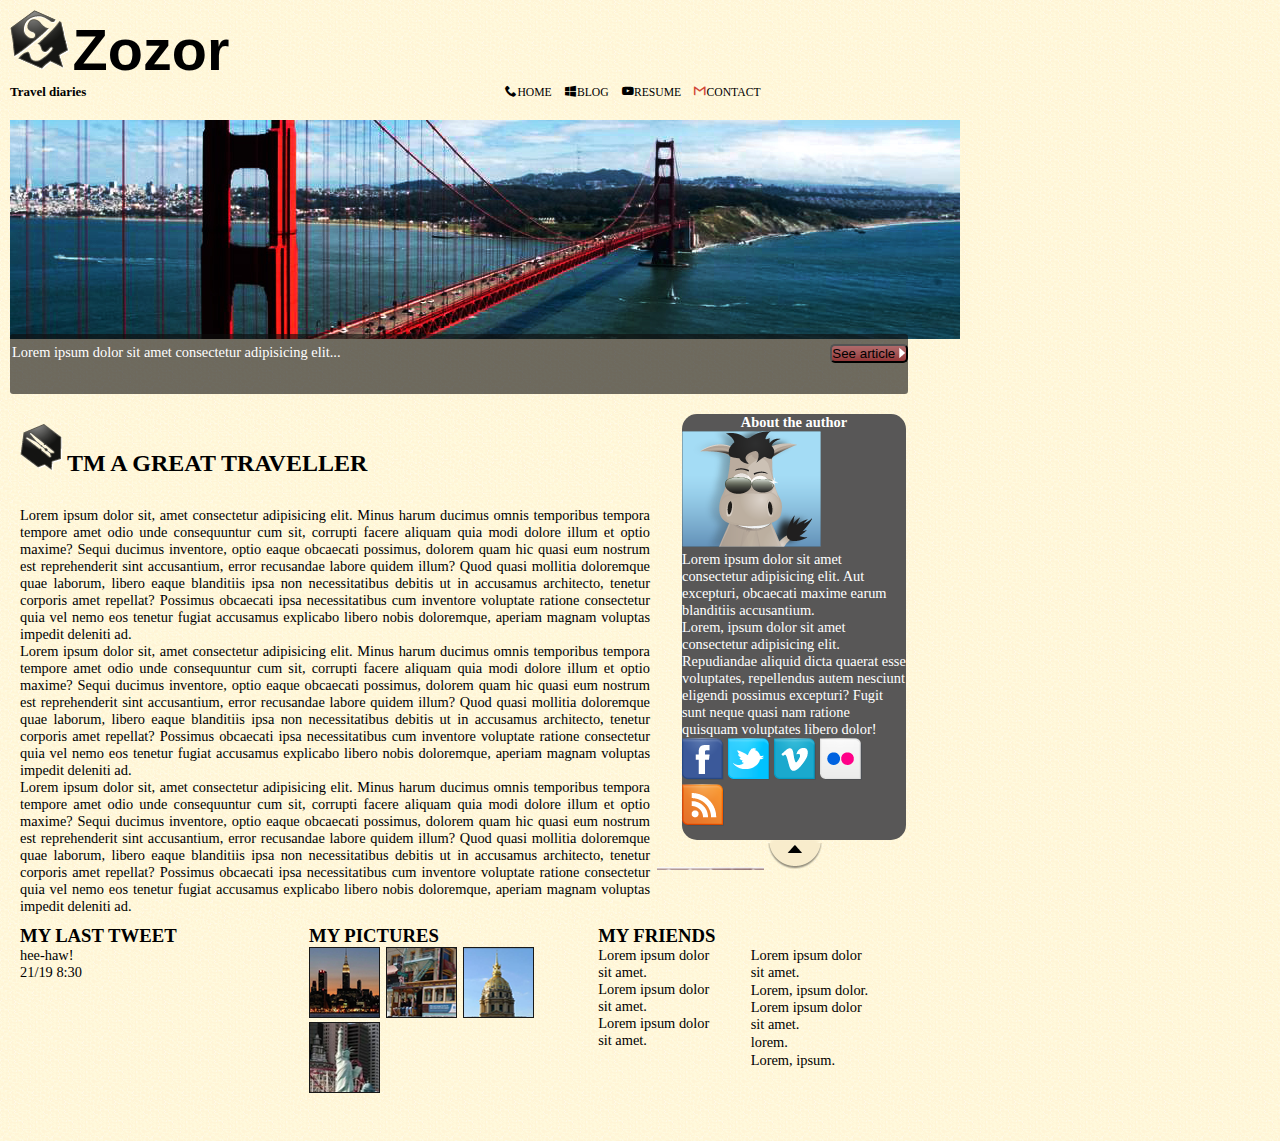
<file: PracticaZo/index.html>
<!DOCTYPE html>
<html lang="en">
<head>
    <meta charset="UTF-8">
    <meta name="viewport" content="width=device-width, initial-scale=1.0">
    <meta http-equiv="X-UA-Compatible" content="ie=edge">
    <title>Document</title>
    <link rel="stylesheet" href="zozor.css">
    <link rel="stylesheet" href="icomoon/style.css">

</head>
<body class="cuerpo">
    <header id="inicio">
        <div class="logo">
            <img src="images/zozor_logo.png" alt="">
        <h1>Zozor</h1>
        <p>Travel diaries</p>
        </div>
       <nav id="menu">
           <ul>
               <li><a class="icon-phone" href="HOME">HOME</a></li>
               <li><a class="icon-windows8" href="BLOG">BLOG</a></li>
               <li><a class="icon-youtube" href="RESUME">RESUME</a></li>
               <li><a class="icon-gmail" href="CONTACT">CONTACT</a></li>
           </ul>
       </nav>
      
    </header>
    <div class="imgSF">
            <img src="images/sanfrancisco.jpg">
             <div class="fond">
              <p> Lorem ipsum dolor sit amet consectetur adipisicing elit... <button class="boton" href="#"class="red-boton">See article <img src="images/flecheblanchedroite.png" ></button></p>
                
             </div>
    </div>
<section class="cuerpo">
            <div class="imaZo">
                    <img src="images/ico_epingle.png">
                    <h2><b>TM A GREAT TRAVELLER</b></h2>
            </div>
            <article>
                <p> 
                    Lorem ipsum dolor sit, amet consectetur adipisicing elit.
                     Minus harum ducimus omnis temporibus tempora tempore amet 
                     odio unde consequuntur cum sit, corrupti facere aliquam 
                     quia modi dolore illum et optio maxime? Sequi ducimus
                      inventore, optio eaque obcaecati possimus, dolorem quam
                       hic quasi eum nostrum est reprehenderit sint accusantium, 
                       error recusandae labore quidem illum? Quod quasi mollitia 
                       doloremque quae laborum, libero eaque blanditiis ipsa non
                        necessitatibus debitis ut in accusamus architecto, tenetur 
                        corporis amet repellat? Possimus obcaecati ipsa necessitatibus 
                        cum inventore voluptate ratione consectetur quia vel nemo eos 
                        tenetur fugiat accusamus explicabo libero nobis doloremque, 
                    aperiam magnam voluptas impedit deleniti ad.</p>
            </article>
            <article>
                    <p>Lorem ipsum dolor sit, amet consectetur adipisicing elit.
                         Minus harum ducimus omnis temporibus tempora tempore amet 
                         odio unde consequuntur cum sit, corrupti facere aliquam 
                         quia modi dolore illum et optio maxime? Sequi ducimus
                          inventore, optio eaque obcaecati possimus, dolorem quam
                           hic quasi eum nostrum est reprehenderit sint accusantium, 
                           error recusandae labore quidem illum? Quod quasi mollitia 
                           doloremque quae laborum, libero eaque blanditiis ipsa non
                            necessitatibus debitis ut in accusamus architecto, tenetur 
                            corporis amet repellat? Possimus obcaecati ipsa necessitatibus 
                            cum inventore voluptate ratione consectetur quia vel nemo eos 
                            tenetur fugiat accusamus explicabo libero nobis doloremque, 
                        aperiam magnam voluptas impedit deleniti ad.</p>
                </article>
                <article>
                        <p>Lorem ipsum dolor sit, amet consectetur adipisicing elit.
                             Minus harum ducimus omnis temporibus tempora tempore amet 
                             odio unde consequuntur cum sit, corrupti facere aliquam 
                             quia modi dolore illum et optio maxime? Sequi ducimus
                              inventore, optio eaque obcaecati possimus, dolorem quam
                               hic quasi eum nostrum est reprehenderit sint accusantium, 
                               error recusandae labore quidem illum? Quod quasi mollitia 
                               doloremque quae laborum, libero eaque blanditiis ipsa non
                                necessitatibus debitis ut in accusamus architecto, tenetur 
                                corporis amet repellat? Possimus obcaecati ipsa necessitatibus 
                                cum inventore voluptate ratione consectetur quia vel nemo eos 
                                tenetur fugiat accusamus explicabo libero nobis doloremque, 
                            aperiam magnam voluptas impedit deleniti ad.</p>
                    </article>
                </section>
        <section class="about">
            <div>
               <h4><p class="titulo">About the author</p></h4> 
                <img src="images/zozor_classe.png" >
                <p>Lorem ipsum dolor sit amet consectetur adipisicing elit. Aut excepturi,
                     obcaecati maxime earum blanditiis accusantium.</p>
                     <p>Lorem, ipsum dolor sit amet consectetur 
                         adipisicing elit. Repudiandae aliquid dicta 
                         quaerat esse voluptates, repellendus autem nesciunt
                          eligendi possimus excepturi? Fugit sunt neque quasi
                           nam ratione quisquam voluptates libero dolor!</p>
                <img src="images/facebook.png">
                <img src="images/twitter.png" >
                <img src="images/vimeo.png">
                <img src="images/flickr.png">
                <img src="images/rss.png">
            </div>
            
        </section>
        <div>
                <img class="imsepa" src="images/separateur.png">
                <img src="images/ico_top.png">
        </div>
<footer>
    <div>
        <div class="tweet">
            <h3>MY LAST TWEET</h3>
            <P><Hee-haw!>hee-haw!</Hee-haw!></P>
            <p>21/19 8:30</p>
        </div>
        <div class="mypinturas">
            <h3 class=>MY PICTURES</h3>
                    <img src="images/photo1.jpg" alt="">
                    <img src="images/photo2.jpg" alt="">
                    <img src="images/photo3.jpg" alt="">
                    <img src="images/photo4.jpg" alt="">
         
            
        </div>
        <div class="misamigos">
                <h3>MY FRIENDS</h3>
                <ul>
                    <li>Lorem ipsum dolor sit amet.</li>
                    <li>Lorem ipsum dolor sit amet.</li>
                    <li>Lorem ipsum dolor sit amet.</li>
                    <li>Lorem ipsum dolor sit amet.</li>
                    <li>Lorem, ipsum dolor.</li>
                    <li>Lorem ipsum dolor sit amet.</li>
                    <li>lorem.</li>
                    <li>Lorem, ipsum.</li>
                </ul>
            </div>
    </div>
    
</footer>
</body>

</html>
</file>
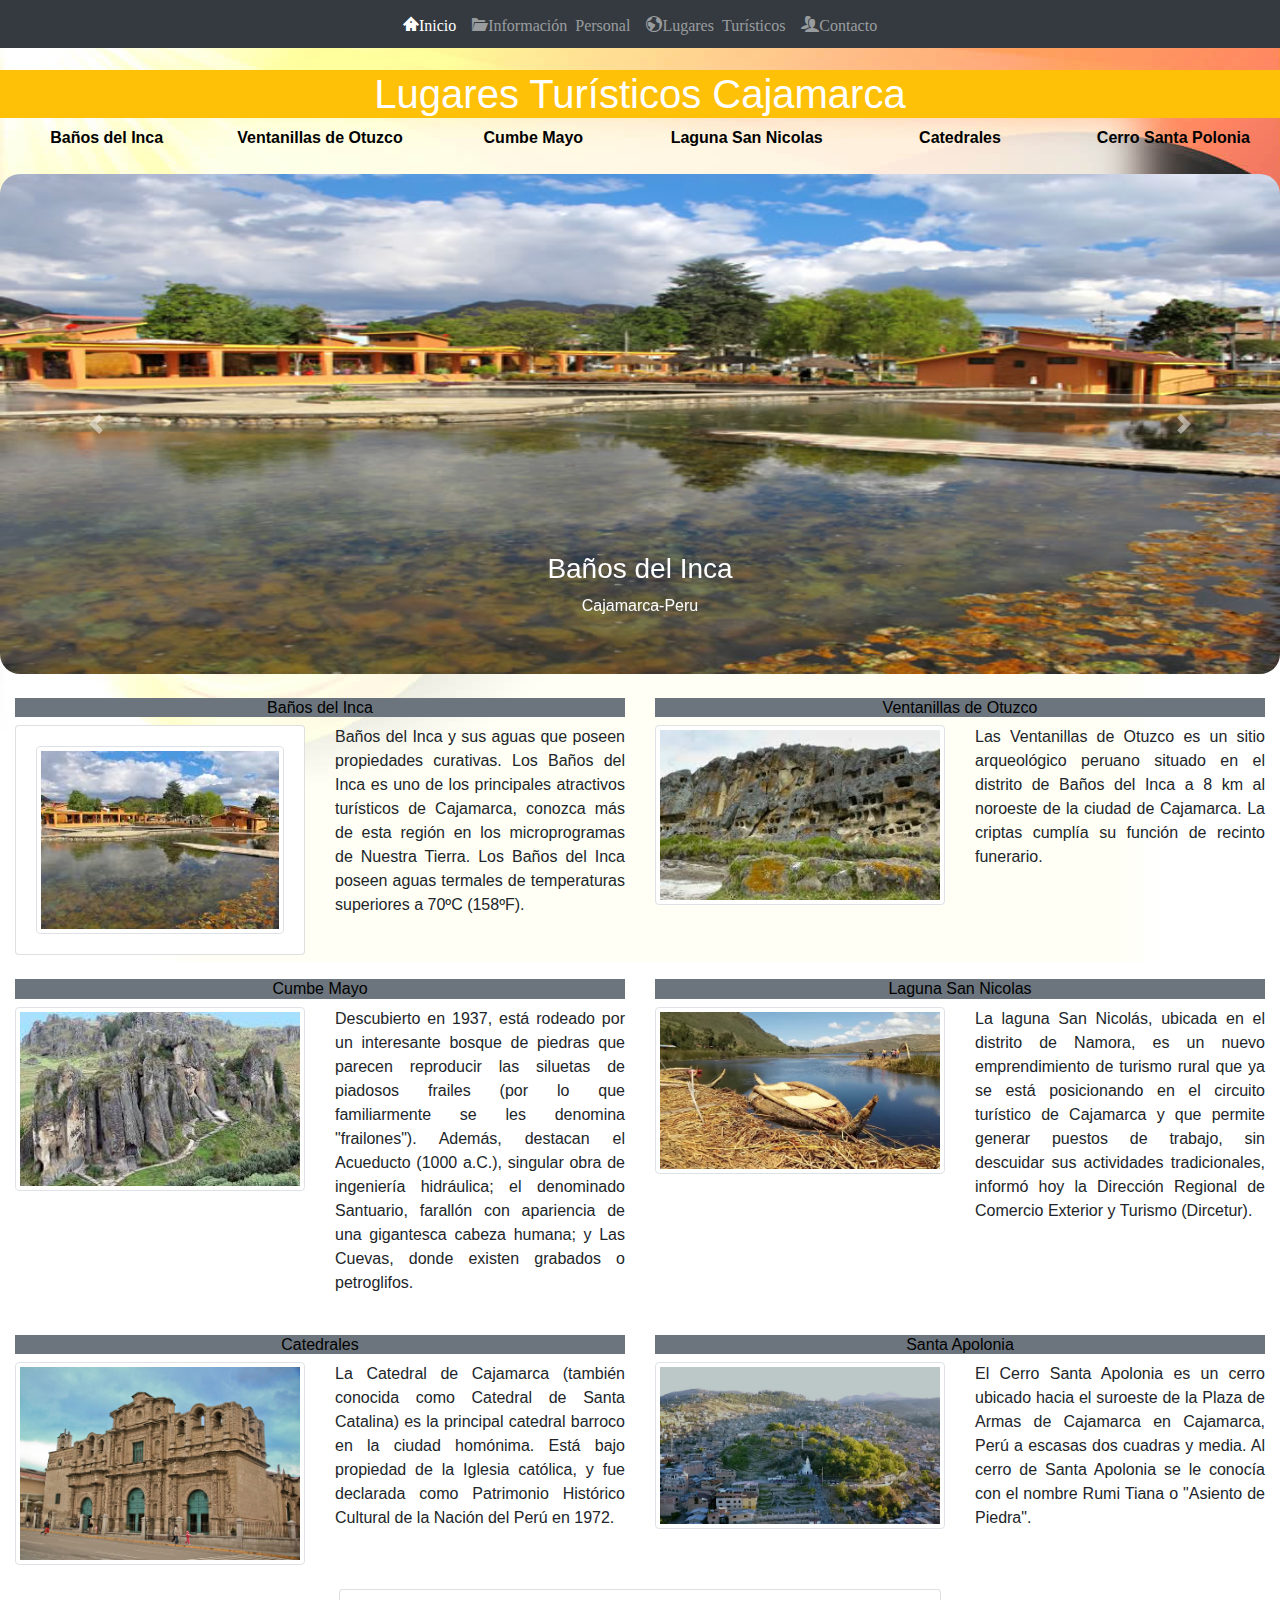
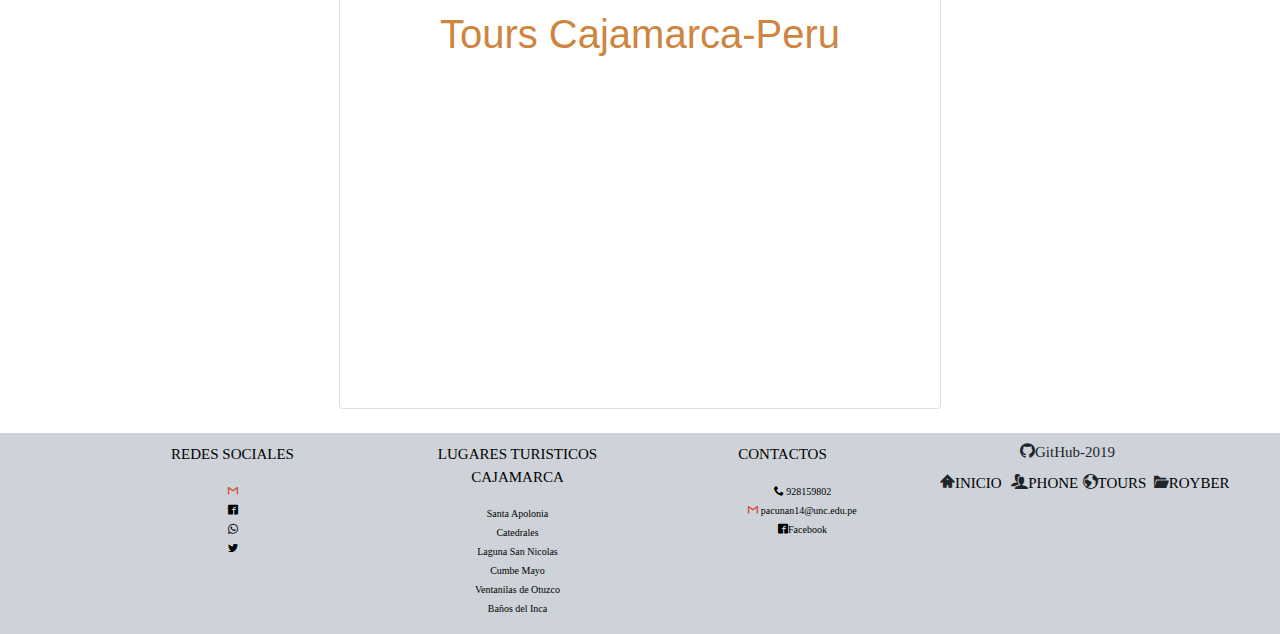
<file: cajamarca.html>
<!DOCTYPE html>
<html lang="es">

<head>
    <meta charset="utf-8" />
    <meta name="viewport" content="width=device-width, initial-scale=1" />
    <meta name="viewport" content="width=device-width, user-scalable=no, initial-scale=1.0, maximum-scale=1.0, minimum-scale=1.0">
    <title>Cajamarca</title>
    <link rel="stylesheet" href="/bower_components/bootstrap/css/bootstrap.min.css">
    <link rel="stylesheet" href="css/turscaja.css" />
    <link rel="stylesheet" href="icomoon/style.css">
    <link rel="icon" href="imagenes/unc.png">

</head>
<body>
        <header class="navbar navbar-expand-lg navbar-dark bg-dark fixed-top">
                <button
                  class="navbar-toggler"
                  type="button"
                  data-toggle="collapse"
                  data-target="#menu"
                  aria-controls="menu"
                  aria-expanded="false"
                  aria-label="Toggle navigation"
                >
                  <span class="navbar-toggler-icon"></span>
                </button>
                <div class="collapse navbar-collapse" id="menu">
                  <ul class="navbar-nav mx-auto">
                    <li class="nav-item active">
                      <a class="nav-link icon-home2" href="index.html">Inicio</a>
                    </li>
                    <li class="nav-item">
                      <a class="nav-link icon-folder-open" href="royber.html">Información Personal</a>
                    </li>
                    <li class="nav-item">
                      <a class="nav-link icon-earth" href="cajamarca.html">Lugares Turísticos</a>
                    </li>
                    <li class="nav-item">
                      <a class="nav-link icon-users" href="contacto.html">Contacto</a>
                    </li>
                  </ul>
                </div>
              </header>
   
            <h1 class="bg-warning text-white ">Lugares Turísticos Cajamarca</h1>
           
       <section class="col-sm-12 text-center ">
           
            <nav class="row justify-content-center">
                  
                <div class="col-sm-2">
                   
                        <b> <a href="https://www.peru.travel/es-pe/que-hacer/milenario/banos-de-inca.aspx"> Baños del Inca</a></b>
                    
                </div>
                <div class="col-sm-2">
                        <b> <a href=" https://turismoi.pe/arqueologia/aldea-cementerio/ventanillas-de-otuzco.htm">Ventanillas de Otuzco</a> </b>
        
                    </div>
                    <div class="col-sm-2">
                            <b><a href="http://www.arqueotur.org/yacimientos/complejo-arqueologico-de-cumbemayo-y-museo-de-sitio.html">Cumbe Mayo</a> </b>
                        
                        </div>
                        <div class="col-sm-2">
                              
                                <b> <a href="https://andina.pe/agencia/noticia-laguna-san-nicolas-se-posiciona-como-atractivo-turistico-cajamarca-724872.aspx">Laguna San Nicolas</a></b>
                            </div>
                            <div class="col-sm-2">
                                    
                                    <b><a href="https://www.porconocer.com/peru/catedral-de-santa-catalina-en-cajamarca.html">Catedrales</a></b>
                                </div>
                                <div class="col-sm-2">
                                        
                                        <b> <a href="https://www.cajamarcaperu.com/turismo/lugares-turisticos/mirador-de-santa-apolonia.htm">Cerro Santa Polonia</a></b>
                                    </div>
            </nav>
       </section>
       <br>
        <section>
                <div id="demo" class="carousel slide" data-ride="carousel">
                        <div class="carousel-inner">
                            <div class="carousel-item active">
                                <img src="imagenes/bi2.jpg" alt="" width="700" height="500">
                                <div class="carousel-caption">
                                    <H3>Baños del Inca</H3>
                                    <p>Cajamarca-Peru</p>
                                </div>
                            </div>
                            <div class="carousel-item">
                                <img src="imagenes/LSN.jpg" alt="" width="700" height="500">
                                <div class="carousel-caption">
                                    <h3>Laguna San Nicolas</h3>
                                    <p>Namora-Cajamarca-Peru</p>
                                </div>
                            </div>
                            <div class="carousel-item">
                                <img src="imagenes/CAT.jpg" alt="" width="700" height="500">
                                <div class="carousel-caption">
                                    <h3>Catedrales</h3>
                                    <p>cajamarca-Peru</p>
                                </div>
                            </div>
                        </div>
                        <a class="carousel-control-prev" href="#demo"  role="button"  data-slide="prev">
                            <span class="carousel-control-prev-icon"></span>
                            <span class="sr-only">Previous</span>
                        </a>
                        <a class="carousel-control-next" href="#demo"  role="button"  data-slide="next">
                            <span class="carousel-control-next-icon"></span>
                            <span class="sr-only">Next</span>
                        </a>
                </div>        
        </section>
        <br>
           <section class="col-md-12">
               <article class="row justify-content-center">
    
                    <div class="col-md-6"> 
                            <h2 class="bg-secondary text-white"> <a href="https://www.peru.travel/es-pe/que-hacer/milenario/banos-de-inca.aspx">Baños del Inca</a></h2>  
                            
                        <div class="row justify-content-center">
                            <div class="col-md-6 text-center">
                                <div class="card">
                                    <div class="card-body">
                                            <img  src="imagenes/BI.jpg" class="img-thumbnail" alt="" width="700" height="500 "/>
                                           
                                            
                                    </div>
                                </div>
                                    
                            </div>
                            <div class="col-md-6">
                                    <p class="text-justify">Baños del Inca y sus aguas que poseen propiedades curativas. Los Baños del Inca es uno de los principales atractivos turísticos de Cajamarca, conozca más de esta región en los microprogramas de Nuestra Tierra. Los Baños del Inca
                                     poseen aguas termales de temperaturas superiores a 70ºC (158ºF).</p>
                                </div>

                        </div>        
                      <br style="clear:both" />
                     
                        </div> 
                <div class="col-md-6">
                        <h2 class="bg-secondary text-white"><a href="https://turismoi.pe/arqueologia/aldea-cementerio/ventanillas-de-otuzco.htm">Ventanillas de Otuzco</a></h2>
                    <div class="row justify-content-center">
                        <div class="col-md-6">
                          <img  src="imagenes/VO.jpg" alt="" class="img-thumbnail"  width="700" height="500" />
                        </div>
                        <div class="col-md-6">
                                <p class="text-justify">Las Ventanillas de Otuzco es un sitio arqueológico peruano situado en el distrito de Baños del Inca a 8 km al noroeste de la ciudad de Cajamarca.​ La criptas cumplía su función de recinto funerario.</p>
                            </div>
                    </div>
                                <br style="clear:both" />
                                
                </div>
                <div class="col-md-6">
                    <h2 class="bg-secondary text-white"> <a href="http://www.arqueotur.org/yacimientos/complejo-arqueologico-de-cumbemayo-y-museo-de-sitio.html">Cumbe Mayo</a></h2>
                    <div class="row justify-content-center">
                        <div class="col-md-6">
                            <img src="imagenes/CM.jpg" alt="" class="img-thumbnail" width="700" height="500" />
                        </div>
                        <div class="col-md-6">
                                <p class="text-justify">Descubierto en 1937, está rodeado por un interesante bosque de piedras que parecen reproducir las siluetas de piadosos frailes (por lo que familiarmente se les denomina "frailones"). Además, destacan el Acueducto (1000 a.C.), singular obra
                                    de ingeniería hidráulica; el denominado Santuario, farallón con apariencia de una gigantesca cabeza humana; y Las Cuevas, donde existen grabados o petroglifos.</p>
                        </div>
                    </div>
                                <br style="clear:both" />
                                
                 </div>
                 <div class="col-md-6">
                    <h2 class="bg-secondary text-white"><a href="https://andina.pe/agencia/noticia-laguna-san-nicolas-se-posiciona-como-atractivo-turistico-cajamarca-724872.aspx">Laguna San Nicolas</a></h2>
                    <div class="row justify-content-center">
                        <div class="col-md-6">
                            <img  src="imagenes/LSN.jpg" class="img-thumbnail" width="700" height="500" />
                        </div>
                        <div class="col-md-6">
                                <p class="text-justify">La laguna San Nicolás, ubicada en el distrito de Namora, es un nuevo emprendimiento de turismo rural que ya se está posicionando en el circuito turístico de Cajamarca y que permite generar puestos de trabajo, sin descuidar sus actividades
                                    tradicionales, informó hoy la Dirección Regional de Comercio Exterior y Turismo (Dircetur).</p>
                        </div>
                    </div>
                            <br style="clear:both" />
                        </div>
                <div class="col-md-6">
                        <h2 class="bg-secondary text-white"><a href="https://www.porconocer.com/peru/catedral-de-santa-catalina-en-cajamarca.html">Catedrales</a></h2>
                        <div class="row justify-content-center">
                            <div class="col-md-6">
                                <img  src="imagenes/CAT.jpg" alt="" class="img-thumbnail" width="700" height="500"/>
                            </div>
                            <div class="col-md-6">
                                    <p class="text-justify">La Catedral de Cajamarca (también conocida como Catedral de Santa Catalina) es la principal catedral barroco en la ciudad homónima. Está bajo propiedad de la Iglesia católica, y fue declarada como Patrimonio Histórico Cultural de la Nación
                                         del Perú en 1972.</p>
                            </div>
                        </div>
                        <br style="clear:both" />
                </div>
                <div class="col-md-6" >
                    <h2 class="bg-secondary text-white"><a href="https://www.cajamarcaperu.com/turismo/lugares-turisticos/mirador-de-santa-apolonia.htm">Santa Apolonia</a></h2>
                    <div class="row justify-content-center">
                        <div class="col-md-6">
                            <img  src="imagenes/SA.jpg" class="img-thumbnail" alt="" width="700"  height="500"/>
                        </div>
                        <div class="col-md-6">
                                <p  class="text-justify">El Cerro Santa Apolonia es un cerro ubicado hacia el suroeste de la Plaza de Armas de Cajamarca en Cajamarca, Perú a escasas dos cuadras y media. Al cerro de Santa Apolonia se le conocía con el nombre Rumi Tiana o "Asiento de Piedra".</p>
                             </div>
                    </div>
                                 <br style="clear:both" />     
                    </div>
               </article>
           </section>
           <div class="col-sm-12">
                <div class="row justify-content-center">
                        <div class="">
                    <div class="card">
                        <div class="card-body">
                               
                                        <h1>Tours cajamarca-Peru</h1>
                                        <iframe width="560" height="315" src="https://www.youtube.com/embed/3k0fEbAadp4" frameborder="0" allow="accelerometer; autoplay; encrypted-media; gyroscope; picture-in-picture" allowfullscreen></iframe>
                                    </div>
                        </div>
                    </div>
                    
                </div>
            </div>
            <br>
    <footer>
        <div  class="container" >
            <div class="row justify-content-center">
                <div class="col-sm-3">
                    
                     <ul>
                            <p><a href="contacto.html">REDES SOCIALES</a> </p>
                            
                            <li><a href="mailto:pacunan14@unc.edu.pe"><span class="icon-gmail"></span></a></li>
                            <li><a href="https://.facebook.com"><span class="icon-facebook2"></span></a></li>
                            <li><a href="tel:928159802" ><span class="icon-whatsapp"></span> </a></li>
                            <li><a href="https://twitter.com"><span class="icon-twitter"></span></a></li>
                     </ul>
                </div>
                <div class="col-sm-3">
                    
                    <ul>
                            <p><a href="cajamarca.html">LUGARES TURISTICOS CAJAMARCA</a></p>
                        <li><a href="https://www.cajamarcaperu.com/turismo/lugares-turisticos/mirador-de-santa-apolonia.htm">Santa Apolonia</a></li>
                        <li><a href="https://www.porconocer.com/peru/catedral-de-santa-catalina-en-cajamarca.html">Catedrales</a></li>
                        <li><a href="https://andina.pe/agencia/noticia-laguna-san-nicolas-se-posiciona-como-atractivo-turistico-cajamarca-724872.aspx">Laguna San Nicolas</a></li>
                        <li><a href="http://www.arqueotur.org/yacimientos/complejo-arqueologico-de-cumbemayo-y-museo-de-sitio.html">Cumbe Mayo</a></li>
                        <li><a href="https://turismoi.pe/arqueologia/aldea-cementerio/ventanillas-de-otuzco.htm">Ventanilas de Otuzco</a></li>
                        <li><a href="https://www.peru.travel/es-pe/que-hacer/milenario/banos-de-inca.aspx">Baños del Inca</a> </li>
                    </ul>

                </div>
                <div class="col-sm-3">
                    <p> <a href="contacto.html">CONTACTOS</a></p>
                    <ul class="text-justify">
                      <li><a href="tel:928159802" ><span class="icon-phone"></span> 928159802</a></li>
                      <li><a href="mailto:pacunan14@unc.edu.pe"><span class="icon-gmail"></span> pacunan14@unc.edu.pe</a></li>
                      <li><a href="https://.facebook.com"><span class="icon-facebook2"></span>Facebook</a></li>
                    </ul>
                </div>
                <div class="col-sm-3">
                       <p class="icon-github">GitHub-2019</p>
                       <div class="row justify-content-center">
                        <div class="col-sm-3">
                          <div>
                             <p class="icon-home2"><a href="index.html">INICIO</a> </p>
                          </div>
                        </div>
                        <div class="col-sm-3">
                          <div>
                           <p class="icon-users"><a href="contacto.html">PHONE</a></p>
                          </div>
                        </div>
                        <div class="col-sm-3">
                         <div>
                           <p class="icon-earth"><a href="cajamarca.html">TOURS</a></p>
                         </div>
                        </div>
                        <div class="col-sm-3">
                          <div>
                           <p class="icon-folder-open"><a href="royber.html">ROYBER</a></p>
                          </div>
                        </div>
                      </div>
                </div>
            </div>
        </div> 
        
    </footer>
    <script src="/bower_components/jquery/dist/jquery.slim.min.js"></script>
    <script src="/bower_components/bootstrap/js/bootstrap.min.js"></script>
</body>

</html>
</file>
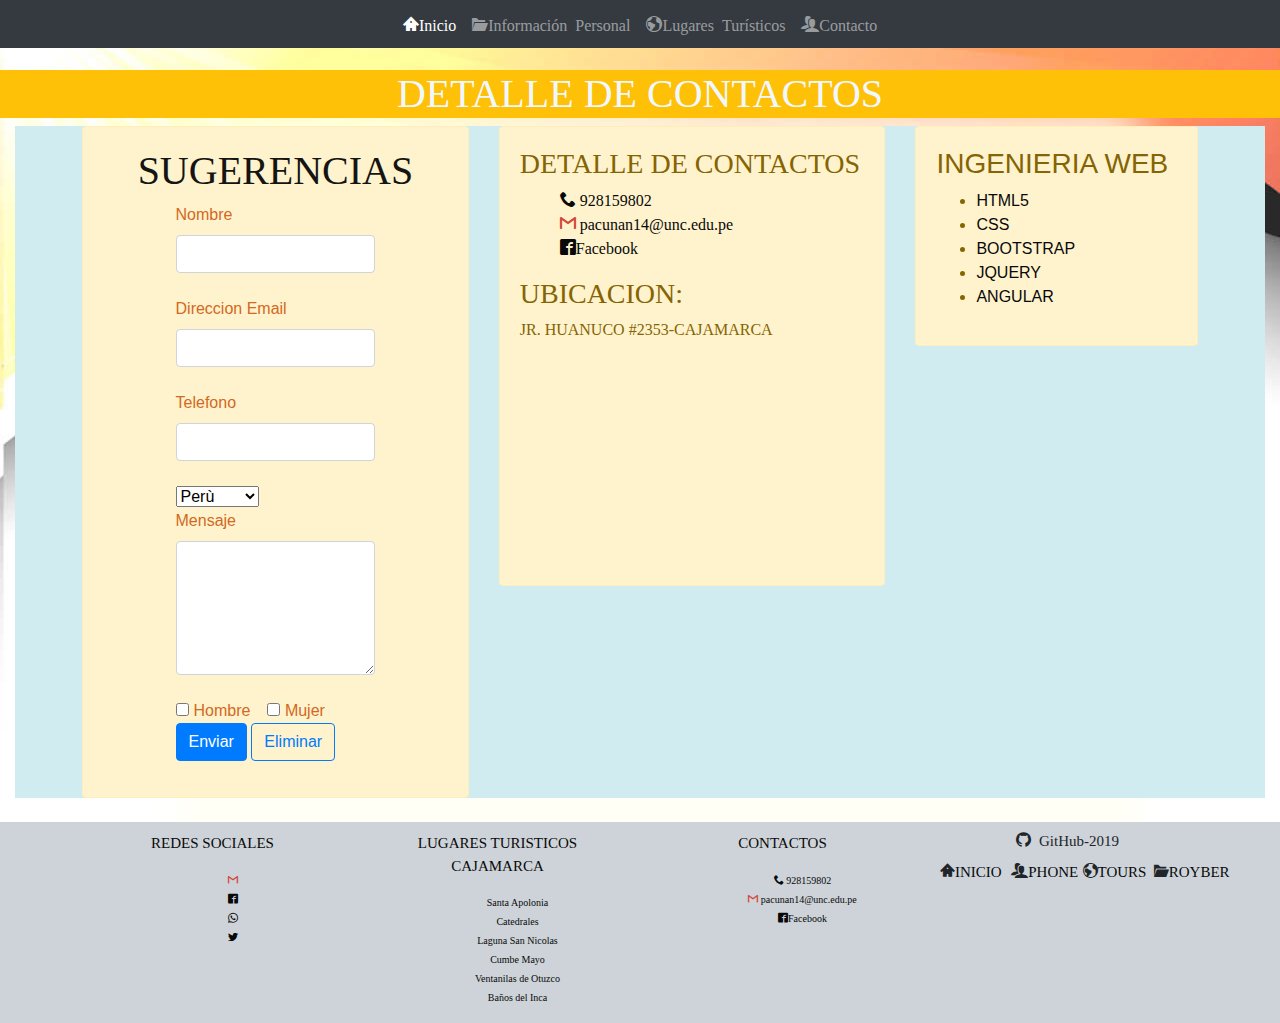
<file: contacto.html>
<!DOCTYPE html>
<html lang="es">

<head>
    <title>CONTACTO</title>
    <meta charset="utf-8" />
    <meta name="viewport" content="width=device-width, initial-scale=1, shrink-to-fit=no">
    <link rel="stylesheet" href="/bower_components/bootstrap/css/bootstrap.min.css">
   <link rel="stylesheet" href="css/contacto.css">
   <link rel="stylesheet" href="icomoon/style.css">
   <link rel="icon" href="imagenes/unc.png">
</head>

<body>
    <!-- Header -->
    <header class="navbar navbar-expand-lg navbar-dark bg-dark fixed-top">
            <button
              class="navbar-toggler"
              type="button"
              data-toggle="collapse"
              data-target="#menu"
              aria-controls="menu"
              aria-expanded="false"
              aria-label="Toggle navigation"
            >
              <span class="navbar-toggler-icon"></span>
            </button>
            <div class="collapse navbar-collapse" id="menu">
              <ul class="navbar-nav mx-auto">
                <li class="nav-item active">
                  <a class="nav-link icon-home2" href="index.html">Inicio</a>
                </li>
                <li class="nav-item">
                  <a class="nav-link icon-folder-open " href="royber.html">Información Personal</a>
                </li>
                <li class="nav-item">
                  <a class="nav-link icon-earth" href="cajamarca.html">Lugares Turísticos</a>
                </li>
                <li class="nav-item">
                  <a class="nav-link icon-users" href="contacto.html">Contacto</a>
                </li>
              </ul>
            </div>
          </header>
    <h1 style="color: aliceblue; font-family: Lobster, cursive; " class="bg-warning">DETALLE DE CONTACTOS</h1>
    <section class="container-fluid">
            <div class="col-sm-12 alert-info">
                <div class="row justify-content-center">
                        <div class="col-sm-4">
                    <div class="card alert-warning">
                        <div class="card-body ">
                                <section class="page-section" >
                                        <div class="container">
                                        <h1 class="text-center">SUGERENCIAS</h1>
                                          <!-- Contact Section Form -->
                                          <div class="row">
                                            <div class="col-lg-8 mx-auto">
                                              <!-- To configure the contact form email address, go to mail/contact_me.php and update the email address in the PHP file on line 19. -->
                                              <form name="sentMessage" id="contactForm" novalidate="novalidate">
                                                <div class="control-group">
                                                  <div class="form-group floating-label-form-group controls mb-0 pb-2">
                                                    <label>Nombre</label>
                                                    <input class="form-control" id="name" type="text"  required="required" data-validation-required-message="Please enter your name.">
                                                    <p class="help-block text-danger"></p>
                                                  </div>
                                                </div>
                                                <div class="control-group">
                                                  <div class="form-group floating-label-form-group controls mb-0 pb-2">
                                                    <label> Direccion Email</label>
                                                    <input class="form-control" id="email" type="email"  required="required" data-validation-required-message="Please enter your email address.">
                                                    <p class="help-block text-danger"></p>
                                                  </div>
                                                </div>
                                                <div class="control-group">
                                                  <div class="form-group floating-label-form-group controls mb-0 pb-2">
                                                    <label>Telefono</label>
                                                    <input class="form-control" id="phone" type="tel"  required="required" data-validation-required-message="Please enter your phone number.">
                                                    <p class="help-block text-danger"></p>
                                                  </div>
                                                </div>
                                                <select>
                                                        <option value="Perù">Perù</option>
                                                        <option value="Ecuador">Ecuador</option>
                                                        <option value="Uruguay">Uruguay</option>
                                                    </select>
                                                <div class="control-group">
                                                  <div class="form-group floating-label-form-group controls mb-0 pb-2">
                                                    <label>Mensaje</label>
                                                    <textarea class="form-control" id="message" rows="5" required="required" data-validation-required-message="Please enter a message."></textarea>
                                                    <p class="help-block text-danger"></p>
                                                  </div>
                                                </div>
                                                <div class="form-check-inline">
                                                        <label class="form-check-label">
                                                              <input type="checkbox" class="form-check-input" value="">Hombre
                                                            </label>
                                                    </div>
                                                    <div class="form-check-inline">
                                                        <label class="form-check-label">
                                                              <input type="checkbox" class="form-check-input" value="">Mujer
                                                            </label>
                                                    </div>
                                                    <br>
                                                
                                                <div class="form-group">
                                                  <button type="submit" class="btn btn-primary btn-xl" id="sendMessageButton">Enviar</button>
                                                  <input type="reset" name="borrar" value="Eliminar" class="btn btn-outline-primary" type="submit"/>
                                                </div>
                                              </form>
                                            </div>
                                          </div>
                                    
                                        </div>
                                      </section>

                        </div>
                    </div>
                  
                            </div>
                                <div class="col-sm-4">
                                    <div class="card alert-warning">
                                        <div class="card-body ">
                                                <section style="font-family: 'Times New Roman', Times, serif;">
                                                        <h3>DETALLE DE CONTACTOS</h3>
                                                        <ul style="list-style: none">
                                                            <li><a href="tel:928159802" ><span class="icon-phone"></span> 928159802</a></li>
                                                            <li><a href="mailto:pacunan14@unc.edu.pe"><span class="icon-gmail"></span> pacunan14@unc.edu.pe</a></li>
                                                            <li><a href="https://.facebook.com"><span class="icon-facebook2"></span>Facebook</a></li>
                                                        </ul>
                                                        <h3>UBICACION:</h3>
                                                        <address>JR. HUANUCO &num;2353-CAJAMARCA</address>
                                                        <iframe src="https://www.google.com/maps/embed?pb=!1m16!1m12!1m3!1d3958.670557360909!2d-78.51589348522572!3d-7.164030794827332!2m3!1f0!2f0!3f0!3m2!1i1024!2i768!4f13.1!2m1!1sCajamarca+jr+huanuco+23+53!5e0!3m2!1ses-419!2spe!4v1560275476504!5m2!1ses-419!2spe" width="400" height="200" frameborder="0" style="border:0" allowfullscreen></iframe>
                                                        </br>
                                                    </section>
                                        
                                        </div>
                                    </div>
                                        

                                </div>
                                <div class="col-sm-3">
                                  <div class="card alert-warning" >
                                    <div class="card-body">
                                      <div>
                                        <h3>INGENIERIA WEB</h3>
                                          <ul>
                                            <li><a href="">HTML5</a></li>
                                            <li><a href="">CSS</a></li>
                                            <li><a href="">BOOTSTRAP</a></li>
                                            <li><a href="">JQUERY</a></li>
                                            <li><a href="">ANGULAR</a></li>
                                          </ul>
                                      </div>
                                    </div>
                                  </div>
                                </div>

                   
                </div>
               
               
                </div>
        </section>
    <br>
    <footer>
        <div class="container" >
            <div class="row justify-content-center">
                <div class="col-sm-3">
                    <p><a href="contacto.html">REDES SOCIALES</a> </p>
                     <ul>
                           
                            <li><a href="mailto:pacunan14@unc.edu.pe"><span class="icon-gmail"></span></a></li>
                            <li><a href="https://.facebook.com"><span class="icon-facebook2 "></span></a></li>
                            <li><a href="tel:928159802" ><span class="icon-whatsapp"></span></a></li>
                            <li><a href="https://twitter.com"><span class="icon-twitter"></span></a></li>
                     </ul>
                </div>
                <div class="col-sm-3">
                    <p><a href="cajamarca.html">LUGARES TURISTICOS CAJAMARCA</a></p>
                    <ul>
                        <li><a href="https://www.cajamarcaperu.com/turismo/lugares-turisticos/mirador-de-santa-apolonia.htm">Santa Apolonia</a></li>
                        <li><a href="https://www.porconocer.com/peru/catedral-de-santa-catalina-en-cajamarca.html">Catedrales</a></li>
                        <li><a href="https://andina.pe/agencia/noticia-laguna-san-nicolas-se-posiciona-como-atractivo-turistico-cajamarca-724872.aspx">Laguna San Nicolas</a></li>
                        <li><a href="http://www.arqueotur.org/yacimientos/complejo-arqueologico-de-cumbemayo-y-museo-de-sitio.html">Cumbe Mayo</a></li>
                        <li><a href="https://turismoi.pe/arqueologia/aldea-cementerio/ventanillas-de-otuzco.htm">Ventanilas de Otuzco</a></li>
                        <li><a href="https://www.peru.travel/es-pe/que-hacer/milenario/banos-de-inca.aspx">Baños del Inca</a> </li>
                    </ul>

                </div>
                <div class="col-sm-3">
                    <p> <a href="contacto.html">CONTACTOS</a></p>
                    <ul class="text-justify">
                      <li><a href="tel:928159802" ><span class="icon-phone"></span> 928159802</a></li>
                      <li><a href="mailto:pacunan14@unc.edu.pe"><span class="icon-gmail"></span> pacunan14@unc.edu.pe</a></li>
                      <li><a href="https://.facebook.com"><span class="icon-facebook2"></span>Facebook</a></li>
                    </ul>
                </div>
                <div class="col-sm-3">
                       <p class="icon-github"> GitHub-2019</p>
                       <div class="row justify-content-center">
                        <div class="col-sm-3">
                          <div>
                             <p class="icon-home2"><a href="index.html">INICIO</a> </p>
                          </div>
                        </div>
                        <div class="col-sm-3">
                          <div>
                           <p class="icon-users"><a href="contacto.html">PHONE</a></p>
                          </div>
                        </div>
                        <div class="col-sm-3">
                         <div>
                           <p class="icon-earth"><a href="cajamarca.html">TOURS</a></p>
                         </div>
                        </div>
                        <div class="col-sm-3">
                          <div>
                           <p class="icon-folder-open"><a href="royber.html">ROYBER</a></p>
                          </div>
                        </div>
                      </div>
                </div>
            </div>
        </div> 
    </footer>
    <script src="/bower_components/jquery/dist/jquery.slim.min.js"></script>
    <script src="/bower_components/bootstrap/js/bootstrap.min.js"></script>
</body>

</html>
</file>
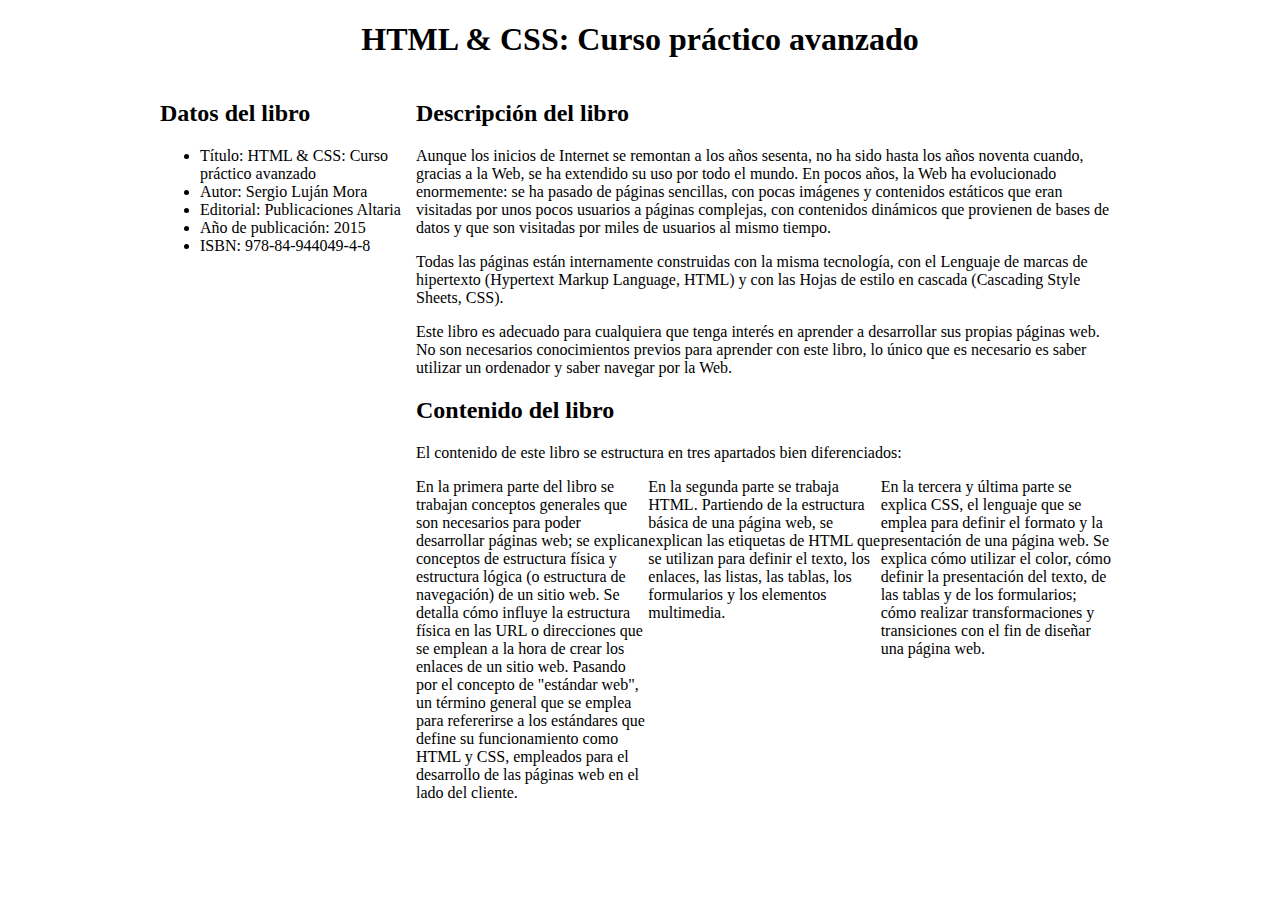
<file: laboratorio.html>
<!DOCTYPE html>
<html>
<head>
<meta charset="utf-8" />
<title>HTML &amp; CSS: Curso práctico avanzado</title>
<link rel="stylesheet" href="css/laboratorio.css">
</head>
<body>
<h1>HTML &amp; CSS: Curso práctico avanzado</h1>
<div id="datos">
<h2>Datos del libro</h2>

<ul >
<li>Título: HTML &amp; CSS: Curso práctico avanzado</li>
<li>Autor: Sergio Luján Mora</li>
<li>Editorial: Publicaciones Altaria</li>
<li>Año de publicación: 2015</li>
<li>ISBN: 978-84-944049-4-8</li>
</ul>
</div>
<div id="principal">
<h2>Descripción del libro</h2>

<p>
Aunque los inicios de Internet se remontan a los años sesenta, no ha sido hasta los años noventa cuando, gracias a la Web, se ha extendido su uso por todo el mundo. En pocos años, la Web ha evolucionado enormemente: se ha pasado de páginas sencillas, con pocas imágenes y contenidos estáticos que eran visitadas por unos pocos usuarios a páginas complejas, con contenidos dinámicos que provienen de bases de datos y que son visitadas por miles de usuarios al mismo tiempo.
</p>

<p>
Todas las páginas están internamente construidas con la misma tecnología, con el Lenguaje de marcas de hipertexto (Hypertext Markup Language, HTML) y con las Hojas de estilo en cascada (Cascading Style Sheets, CSS).
</p>

<p>
Este libro es adecuado para cualquiera que tenga interés en aprender a desarrollar sus propias páginas web. No son necesarios conocimientos previos para aprender con este libro, lo único que es necesario es saber utilizar un ordenador y saber navegar por la Web.
</p>


<h2>Contenido del libro</h2>

<p>
El contenido de este libro se estructura en tres apartados bien diferenciados:
</p>

<ul id="contenido">
<li>En la primera parte del libro se trabajan conceptos generales que son necesarios para poder desarrollar páginas web; se explican conceptos de estructura física y estructura lógica (o estructura de navegación) de un sitio web. Se detalla cómo influye la estructura física en las URL o direcciones que se emplean a la hora de crear los enlaces de un sitio web. Pasando por el concepto de "estándar web", un término general que se emplea para refererirse a los estándares que define su funcionamiento como HTML y CSS, empleados para el desarrollo de las páginas web en el lado del cliente.</li>

<li>En la segunda parte se trabaja HTML. Partiendo de la estructura básica de una página web, se explican las etiquetas de HTML que se utilizan para definir el texto, los enlaces, las listas, las tablas, los formularios y los elementos multimedia.</li>

<li>En la tercera y última parte se explica CSS, el lenguaje que se emplea para definir el formato y la presentación de una página web. Se explica cómo utilizar el color, cómo definir la presentación del texto, de las tablas y de los formularios; cómo realizar transformaciones y transiciones con el fin de diseñar una página web.</li>
</ul>
</div>
</body>
</html>
</file>
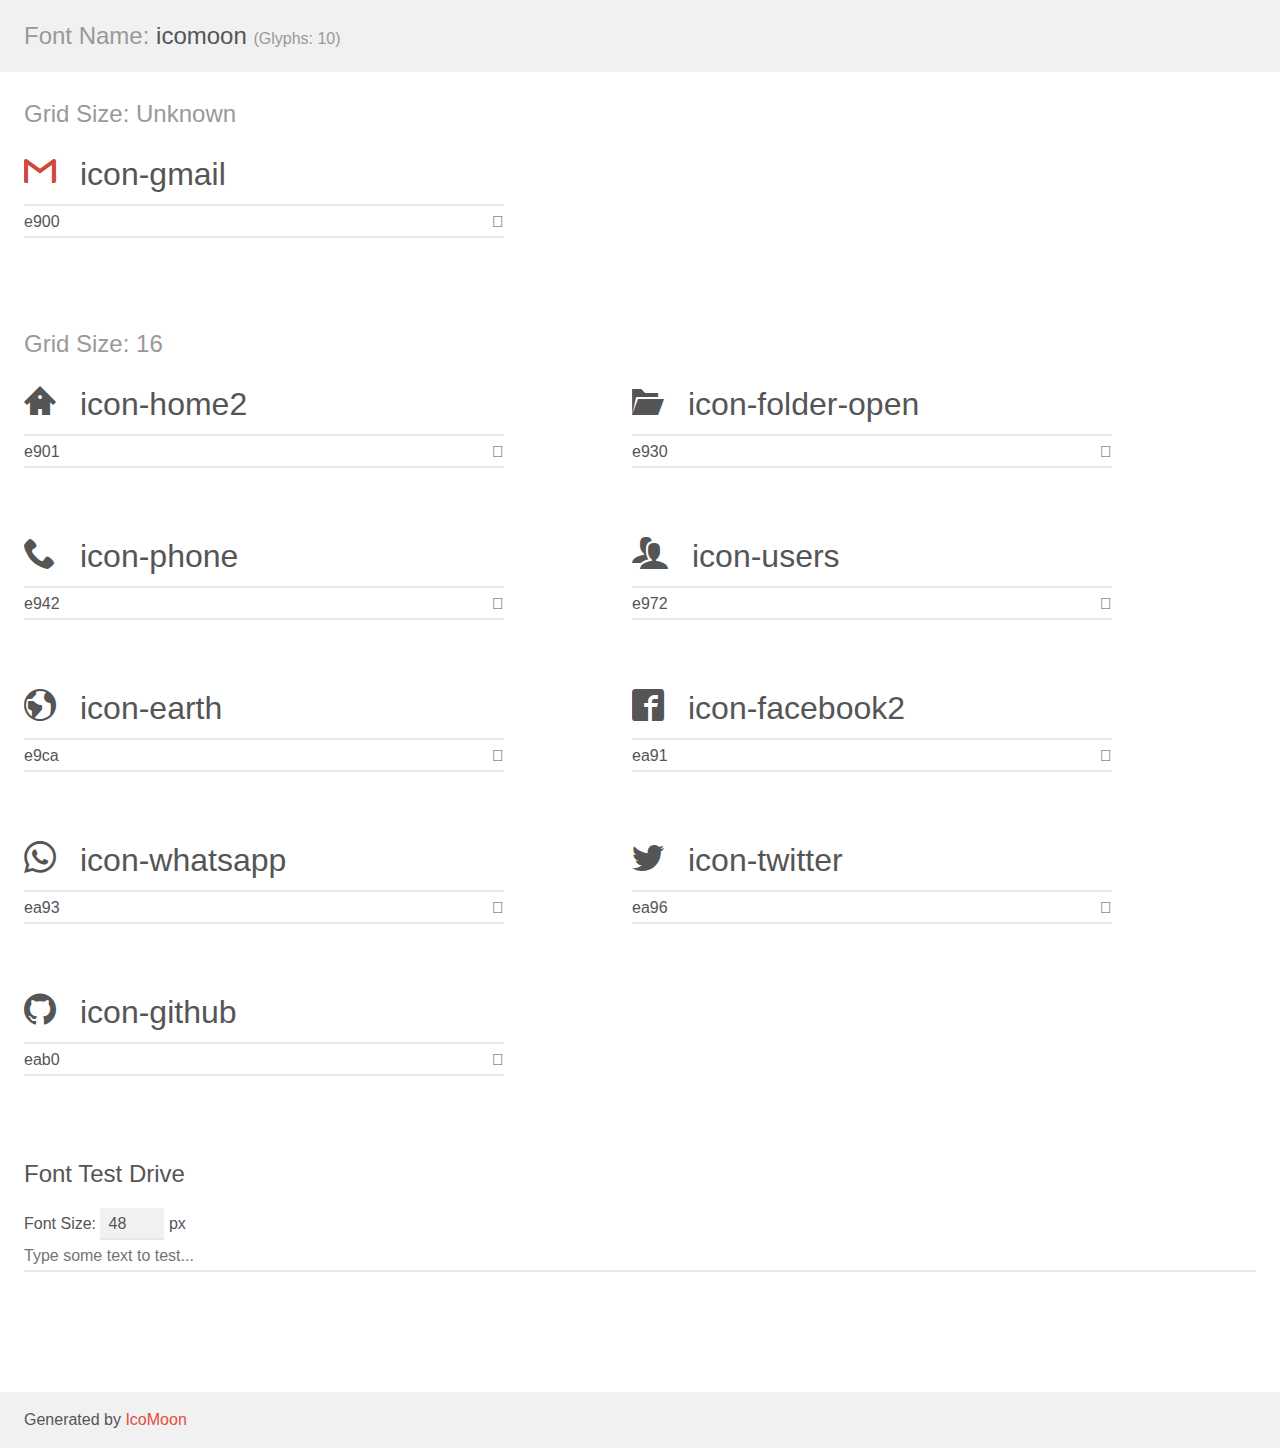
<file: icomoon/demo.html>
<!doctype html>
<html>
<head>
    <meta charset="utf-8">
    <title>IcoMoon Demo</title>
    <meta name="description" content="An Icon Font Generated By IcoMoon.io">
    <meta name="viewport" content="width=device-width, initial-scale=1">
    <link rel="stylesheet" href="demo-files/demo.css">
    <link rel="stylesheet" href="style.css"></head>
<body>
    <div class="bgc1 clearfix">
        <h1 class="mhmm mvm"><span class="fgc1">Font Name:</span> icomoon <small class="fgc1">(Glyphs:&nbsp;10)</small></h1>
    </div>
    <div class="clearfix mhl ptl">
        <h1 class="mvm mtn fgc1">Grid Size: Unknown</h1>
        <div class="glyph fs1">
            <div class="clearfix bshadow0 pbs">
                <span class="icon-gmail">
                
                </span>
                <span class="mls"> icon-gmail</span>
            </div>
            <fieldset class="fs0 size1of1 clearfix hidden-false">
                <input type="text" readonly value="e900" class="unit size1of2" />
                <input type="text" maxlength="1" readonly value="&#xe900;" class="unitRight size1of2 talign-right" />
            </fieldset>
            <div class="fs0 bshadow0 clearfix hidden-true">
                <span class="unit pvs fgc1">liga: </span>
                <input type="text" readonly value="" class="liga unitRight" />
            </div>
        </div>
    </div>
    <div class="clearfix mhl ptl">
        <h1 class="mvm mtn fgc1">Grid Size: 16</h1>
        <div class="glyph fs2">
            <div class="clearfix bshadow0 pbs">
                <span class="icon-home2">
                
                </span>
                <span class="mls"> icon-home2</span>
            </div>
            <fieldset class="fs0 size1of1 clearfix hidden-false">
                <input type="text" readonly value="e901" class="unit size1of2" />
                <input type="text" maxlength="1" readonly value="&#xe901;" class="unitRight size1of2 talign-right" />
            </fieldset>
            <div class="fs0 bshadow0 clearfix hidden-true">
                <span class="unit pvs fgc1">liga: </span>
                <input type="text" readonly value="home2, house2" class="liga unitRight" />
            </div>
        </div>
        <div class="glyph fs2">
            <div class="clearfix bshadow0 pbs">
                <span class="icon-folder-open">
                
                </span>
                <span class="mls"> icon-folder-open</span>
            </div>
            <fieldset class="fs0 size1of1 clearfix hidden-false">
                <input type="text" readonly value="e930" class="unit size1of2" />
                <input type="text" maxlength="1" readonly value="&#xe930;" class="unitRight size1of2 talign-right" />
            </fieldset>
            <div class="fs0 bshadow0 clearfix hidden-true">
                <span class="unit pvs fgc1">liga: </span>
                <input type="text" readonly value="folder-open, directory2" class="liga unitRight" />
            </div>
        </div>
        <div class="glyph fs2">
            <div class="clearfix bshadow0 pbs">
                <span class="icon-phone">
                
                </span>
                <span class="mls"> icon-phone</span>
            </div>
            <fieldset class="fs0 size1of1 clearfix hidden-false">
                <input type="text" readonly value="e942" class="unit size1of2" />
                <input type="text" maxlength="1" readonly value="&#xe942;" class="unitRight size1of2 talign-right" />
            </fieldset>
            <div class="fs0 bshadow0 clearfix hidden-true">
                <span class="unit pvs fgc1">liga: </span>
                <input type="text" readonly value="phone, telephone" class="liga unitRight" />
            </div>
        </div>
        <div class="glyph fs2">
            <div class="clearfix bshadow0 pbs">
                <span class="icon-users">
                
                </span>
                <span class="mls"> icon-users</span>
            </div>
            <fieldset class="fs0 size1of1 clearfix hidden-false">
                <input type="text" readonly value="e972" class="unit size1of2" />
                <input type="text" maxlength="1" readonly value="&#xe972;" class="unitRight size1of2 talign-right" />
            </fieldset>
            <div class="fs0 bshadow0 clearfix hidden-true">
                <span class="unit pvs fgc1">liga: </span>
                <input type="text" readonly value="users, group" class="liga unitRight" />
            </div>
        </div>
        <div class="glyph fs2">
            <div class="clearfix bshadow0 pbs">
                <span class="icon-earth">
                
                </span>
                <span class="mls"> icon-earth</span>
            </div>
            <fieldset class="fs0 size1of1 clearfix hidden-false">
                <input type="text" readonly value="e9ca" class="unit size1of2" />
                <input type="text" maxlength="1" readonly value="&#xe9ca;" class="unitRight size1of2 talign-right" />
            </fieldset>
            <div class="fs0 bshadow0 clearfix hidden-true">
                <span class="unit pvs fgc1">liga: </span>
                <input type="text" readonly value="earth, globe2" class="liga unitRight" />
            </div>
        </div>
        <div class="glyph fs2">
            <div class="clearfix bshadow0 pbs">
                <span class="icon-facebook2">
                
                </span>
                <span class="mls"> icon-facebook2</span>
            </div>
            <fieldset class="fs0 size1of1 clearfix hidden-false">
                <input type="text" readonly value="ea91" class="unit size1of2" />
                <input type="text" maxlength="1" readonly value="&#xea91;" class="unitRight size1of2 talign-right" />
            </fieldset>
            <div class="fs0 bshadow0 clearfix hidden-true">
                <span class="unit pvs fgc1">liga: </span>
                <input type="text" readonly value="facebook2, brand11" class="liga unitRight" />
            </div>
        </div>
        <div class="glyph fs2">
            <div class="clearfix bshadow0 pbs">
                <span class="icon-whatsapp">
                
                </span>
                <span class="mls"> icon-whatsapp</span>
            </div>
            <fieldset class="fs0 size1of1 clearfix hidden-false">
                <input type="text" readonly value="ea93" class="unit size1of2" />
                <input type="text" maxlength="1" readonly value="&#xea93;" class="unitRight size1of2 talign-right" />
            </fieldset>
            <div class="fs0 bshadow0 clearfix hidden-true">
                <span class="unit pvs fgc1">liga: </span>
                <input type="text" readonly value="whatsapp, brand13" class="liga unitRight" />
            </div>
        </div>
        <div class="glyph fs2">
            <div class="clearfix bshadow0 pbs">
                <span class="icon-twitter">
                
                </span>
                <span class="mls"> icon-twitter</span>
            </div>
            <fieldset class="fs0 size1of1 clearfix hidden-false">
                <input type="text" readonly value="ea96" class="unit size1of2" />
                <input type="text" maxlength="1" readonly value="&#xea96;" class="unitRight size1of2 talign-right" />
            </fieldset>
            <div class="fs0 bshadow0 clearfix hidden-true">
                <span class="unit pvs fgc1">liga: </span>
                <input type="text" readonly value="twitter, brand16" class="liga unitRight" />
            </div>
        </div>
        <div class="glyph fs2">
            <div class="clearfix bshadow0 pbs">
                <span class="icon-github">
                
                </span>
                <span class="mls"> icon-github</span>
            </div>
            <fieldset class="fs0 size1of1 clearfix hidden-false">
                <input type="text" readonly value="eab0" class="unit size1of2" />
                <input type="text" maxlength="1" readonly value="&#xeab0;" class="unitRight size1of2 talign-right" />
            </fieldset>
            <div class="fs0 bshadow0 clearfix hidden-true">
                <span class="unit pvs fgc1">liga: </span>
                <input type="text" readonly value="github, brand40" class="liga unitRight" />
            </div>
        </div>
    </div>

    <!--[if gt IE 8]><!-->
    <div class="mhl clearfix mbl">
        <h1>Font Test Drive</h1>
        <label>
            Font Size: <input id="fontSize" type="number" class="textbox0 mbm"
            min="8" value="48" />
            px
        </label>
        <input id="testText" type="text" class="phl size1of1 mvl"
        placeholder="Type some text to test..." value=""/>
        <div id="testDrive" class="icon-" style="font-family: icomoon">&nbsp;
        </div>
    </div>
    <!--<![endif]-->
    <div class="bgc1 clearfix">
        <p class="mhl">Generated by <a href="https://icomoon.io/app">IcoMoon</a></p>
    </div>

    <script src="demo-files/demo.js"></script>
</body>
</html>
</file>
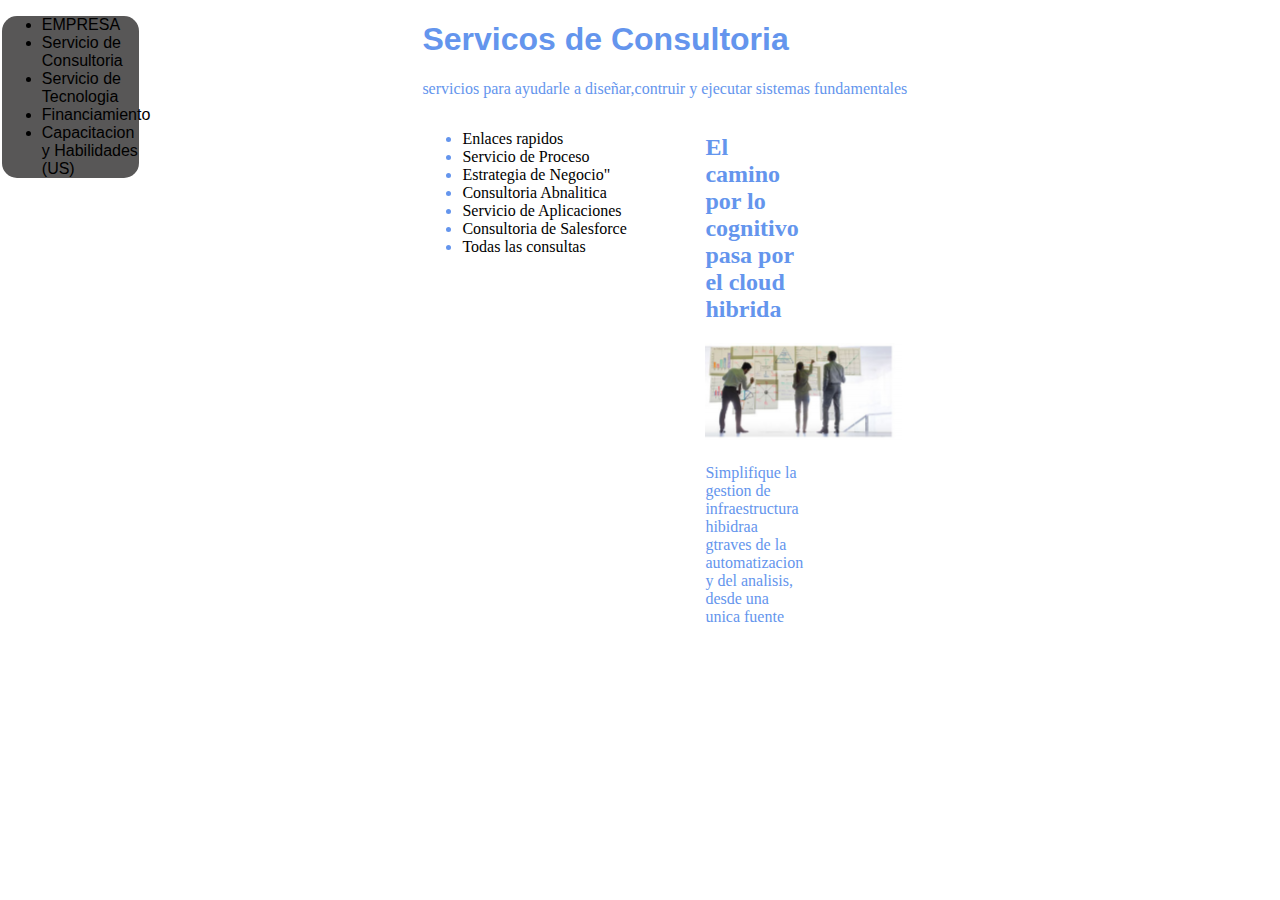
<file: Practica2019/consultoria.html>
<!DOCTYPE html>
<html lang="en">
<head>
    <meta charset="UTF-8">
    <meta name="viewport" content="width=device-width, initial-scale=1.0">
    <meta http-equiv="X-UA-Compatible" content="ie=edge">
    <title>Document</title>
    <link rel="stylesheet" href="empresa.css">
</head>
<body>
        <header>
                <nav class="encabezado">
                    <ul class="cabecera">
                        <li><a href="index.html">EMPRESA</a></li>
                        <li><a href="consultoria.html">Servicio de Consultoria</a></li>
                        <li><a href="tecnologia.html">Servicio de Tecnologia</a></li>
                        <li><a href="financiamiento.html">Financiamiento</a></li>
                        <li><a href="capacitacion.html">Capacitacion y Habilidades (US)</a></li>
                    </ul>
                </nav>
            </header>
            <section>
                    <h1>Servicos de Consultoria</h1>
                    <p>servicios para ayudarle a diseñar,contruir y ejecutar sistemas fundamentales</p>
                    <nav>
                        <ul>
                           
                        <li><a href="Enlaces rapidos">Enlaces rapidos</a></li>
                        <li><a href="Servicio de Proceso">Servicio de Proceso</a></li>
                        <li><a href="Estrategia de Negocio">Estrategia de Negocio"</a></li>
                        <li><a href="Consultoria Abnalitica">Consultoria Abnalitica</a></li>
                        <li><a href="Servicio de Aplicaciones">Servicio de Aplicaciones</a></li>
                        <li><a href="Consultoria de Salesforce">Consultoria de Salesforce</a></li>
                        <li><a href="Todas las consultas">Todas las consultas</a></li>
                            
                        </ul>
                    </nav>
                    <aside>
                        <nav>
                            <h2><b>El camino por lo cognitivo pasa por el cloud hibrida</b></h2>
                            <img src="imagenes/im003.PNG" alt="">
                            
                            <p>Simplifique la gestion de infraestructura hibidraa gtraves de la automatizacion y del analisis, desde una unica fuente</p>
                                
                            
                        </nav>
                    </aside>
                </section>
</body>
</html>
</file>
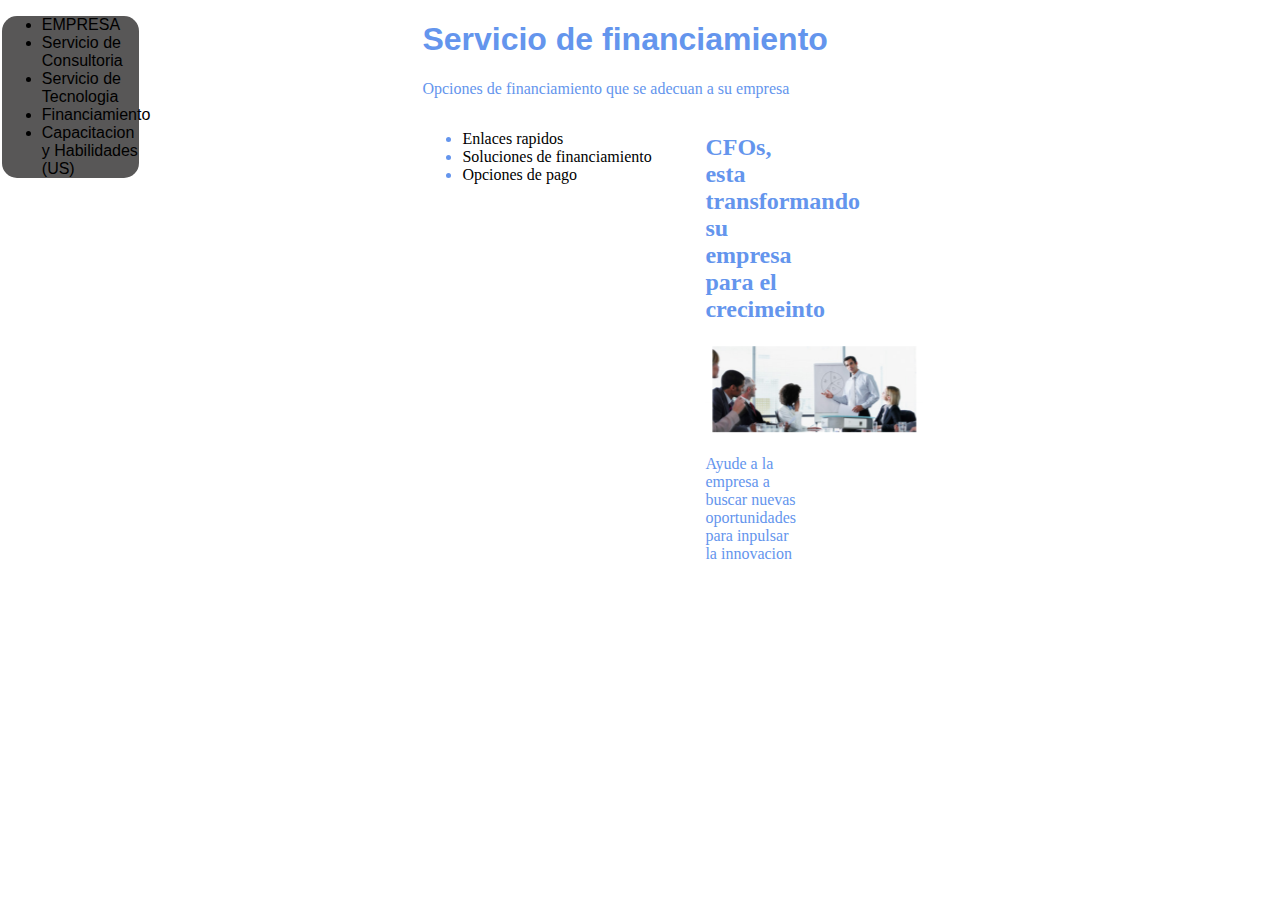
<file: Practica2019/financiamiento.html>
<!DOCTYPE html>
<html lang="en">
<head>
    <meta charset="UTF-8">
    <meta name="viewport" content="width=device-width, initial-scale=1.0">
    <meta http-equiv="X-UA-Compatible" content="ie=edge">
    <title>Document</title>
    <link rel="stylesheet" href="empresa.css">
</head>
<body>
     <header>
       
        <nav class="encabezado">
            <ul class="cabecera">
                <li><a href="index.html">EMPRESA</a></li>
                <li><a href="consultoria.html">Servicio de Consultoria</a></li>
                <li><a href="tecnologia.html">Servicio de Tecnologia</a></li>
                <li><a href="financiamiento.html">Financiamiento</a></li>
                <li><a href="capacitacion.html">Capacitacion y Habilidades (US)</a></li>
            </ul>
        </nav>
    </header>
    <section>
            <h1>Servicio de financiamiento</h1>
            <p>Opciones de financiamiento que se adecuan a su empresa</p>
            <nav>
                <ul>
                        <li><a href="Enlaces rapidos">Enlaces rapidos</a></li>
                        <li><a href="Servicio de Proceso">Soluciones de financiamiento</a></li>
                        <li><a href="Estrategia de Negocio">Opciones de pago</a></li>
                        
                        
                </ul>
            </nav>
            <aside>
                <nav>
                    <h2><b>CFOs,  esta transformando su empresa para el crecimeinto</b></h2>
                    <img src="imagenes/ima01.PNG" alt="">
                    
                    <p>Ayude a la empresa a buscar nuevas oportunidades para inpulsar la innovacion</p>
                        
                    
                </nav>
            </aside>
        </section>
    
</body>
</html>
</file>
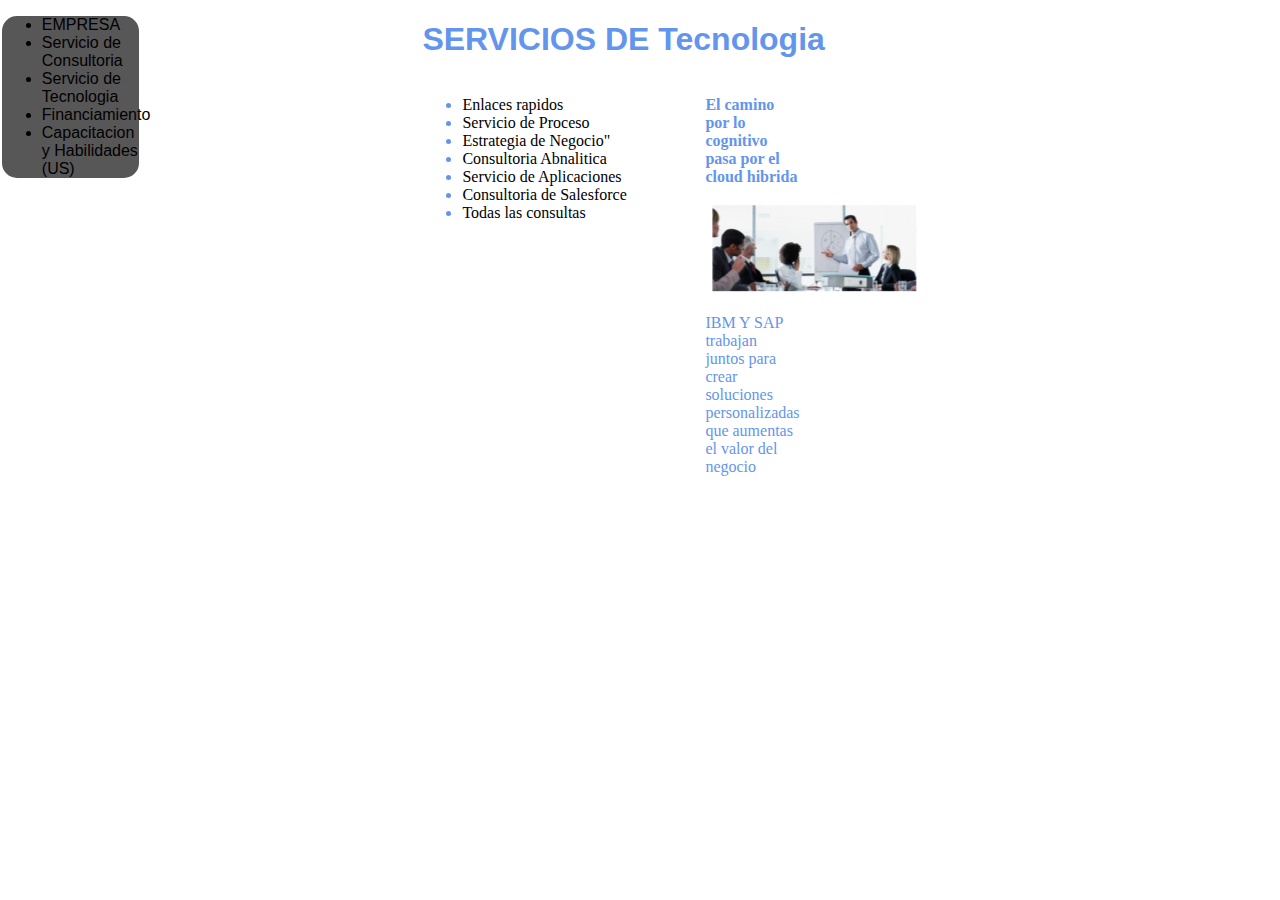
<file: Practica2019/tecnologia.html>
<!DOCTYPE html>
<html lang="en">
<head>
    <meta charset="UTF-8">
    <meta name="viewport" content="width=device-width, initial-scale=1.0">
    <meta http-equiv="X-UA-Compatible" content="ie=edge">
    <title>tecnologia</title>
    <link rel="stylesheet" href="empresa.css">
</head>
<body>
        <header>
                
                <nav class="encabezado">
                    <ul class="cabecera">
                        <li><a href="index.html">EMPRESA</a></li>
                        <li><a href="consultoria.html">Servicio de Consultoria</a></li>
                        <li><a href="tecnologia.html">Servicio de Tecnologia</a></li>
                        <li><a href="financiamiento.html">Financiamiento</a></li>
                        <li><a href="capacitacion.html">Capacitacion y Habilidades (US)</a></li>
                    </ul>
                </nav>
            </header>
            <section>
                    <h1>SERVICIOS DE Tecnologia</h1>
                    <nav>
                        <ul>
                            <li><a href="Enlaces rapidos">Enlaces rapidos</a></li>
                            <li><a href="Servicio de Proceso">Servicio de Proceso</a></li>
                            <li><a href="Estrategia de Negocio">Estrategia de Negocio"</a></li>
                             <li><a href="Consultoria Abnalitica">Consultoria Abnalitica</a></li>
                             <li><a href="Servicio de Aplicaciones">Servicio de Aplicaciones</a></li>
                             <li><a href="Consultoria de Salesforce">Consultoria de Salesforce</a></li>
                            <li><a href="Todas las consultas">Todas las consultas</a></li>
                    
                        </ul>
                    </nav>
                    <aside>
                        <nav>
                            <p><b>El camino por lo cognitivo pasa por el cloud hibrida</b></p>
                            <img src="imagenes/ima01.PNG" alt="">
                            
                            <p>IBM Y SAP trabajan juntos para crear soluciones personalizadas que aumentas el valor del negocio</p>
                                
                            
                        </nav>
                    </aside>
                </section>
</body>
</html>
</file>
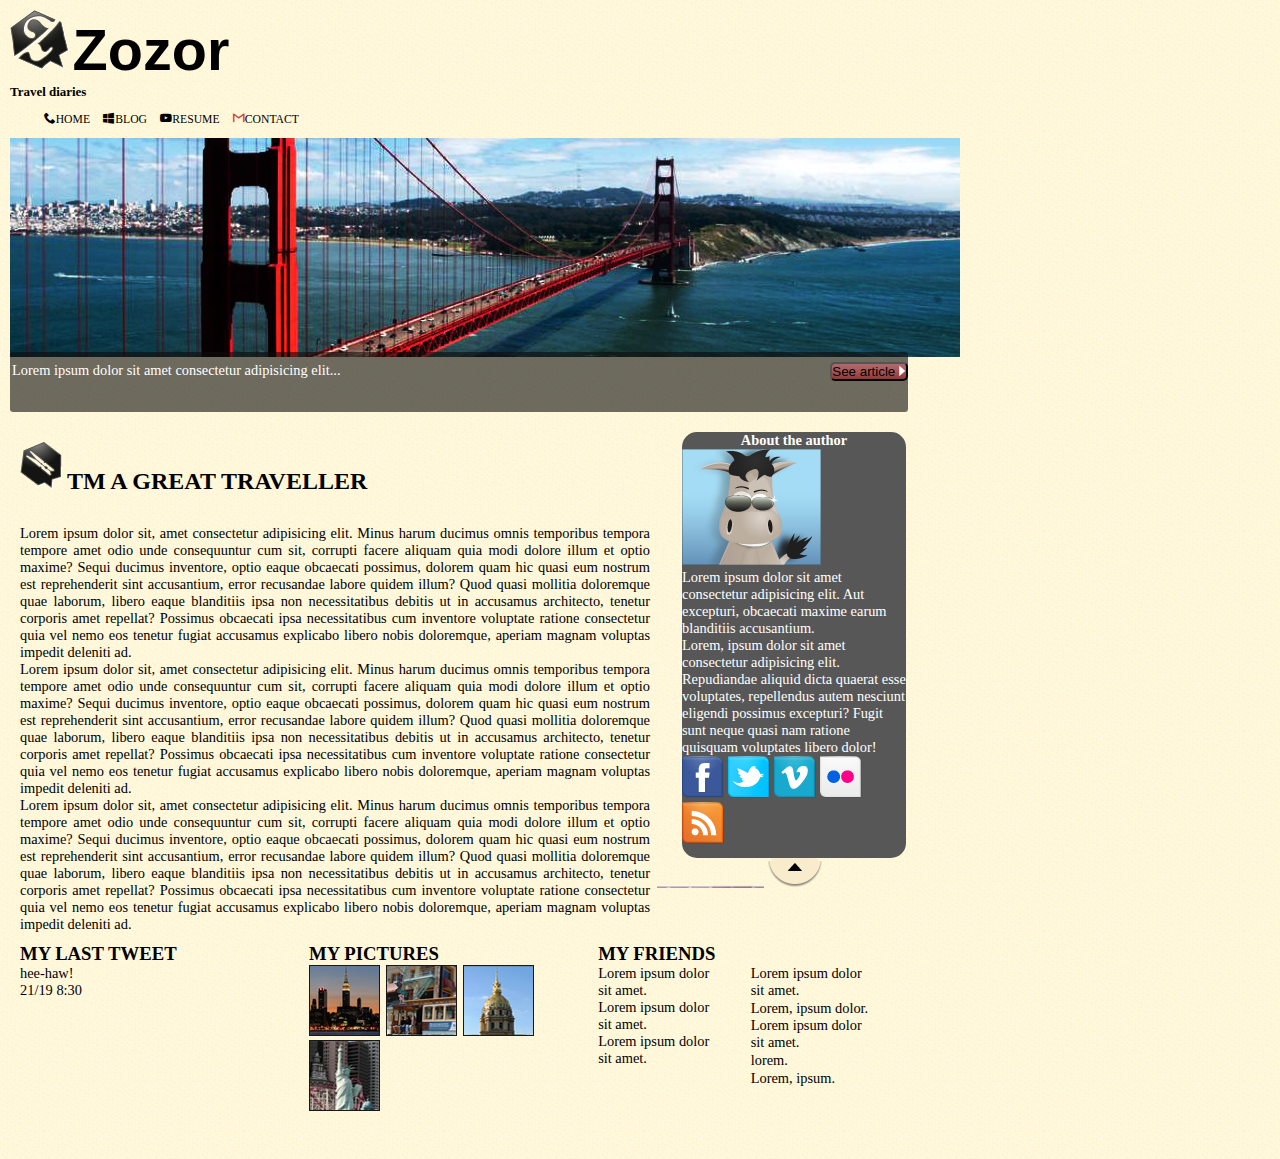
<file: PracticaZo/zozor.html>
<!DOCTYPE html>
<html lang="en">
<head>
    <meta charset="UTF-8">
    <meta name="viewport" content="width=device-width, initial-scale=1.0">
    <meta http-equiv="X-UA-Compatible" content="ie=edge">
    <title>Document</title>
    <link rel="stylesheet" href="zozor.css">
    <link rel="stylesheet" href="icomoon/style.css">

</head>
<body class="cuerpo">
    <header>
        <div class="logo">
            <img src="images/zozor_logo.png" alt="">
        <h1>Zozor</h1>
        <p>Travel diaries</p>
        </div>
       <nav id="menu">
           <ul>
               <li><a class="icon-phone" href="HOME">HOME</a></li>
               <li><a class="icon-windows8" href="BLOG">BLOG</a></li>
               <li><a class="icon-youtube" href="RESUME">RESUME</a></li>
               <li><a class="icon-gmail" href="CONTACT">CONTACT</a></li>
           </ul>
       </nav>
      
    </header>
    <div class="imgSF">
            <img src="images/sanfrancisco.jpg">
             <div class="fond">
              <p> Lorem ipsum dolor sit amet consectetur adipisicing elit... <button class="boton" href="#"class="red-boton">See article <img src="images/flecheblanchedroite.png" ></button></p>
                
             </div>
    </div>
<section class="cuerpo">
            <div class="imaZo">
                    <img src="images/ico_epingle.png">
                    <h2><b>TM A GREAT TRAVELLER</b></h2>
            </div>
            <article>
                <p> 
                    Lorem ipsum dolor sit, amet consectetur adipisicing elit.
                     Minus harum ducimus omnis temporibus tempora tempore amet 
                     odio unde consequuntur cum sit, corrupti facere aliquam 
                     quia modi dolore illum et optio maxime? Sequi ducimus
                      inventore, optio eaque obcaecati possimus, dolorem quam
                       hic quasi eum nostrum est reprehenderit sint accusantium, 
                       error recusandae labore quidem illum? Quod quasi mollitia 
                       doloremque quae laborum, libero eaque blanditiis ipsa non
                        necessitatibus debitis ut in accusamus architecto, tenetur 
                        corporis amet repellat? Possimus obcaecati ipsa necessitatibus 
                        cum inventore voluptate ratione consectetur quia vel nemo eos 
                        tenetur fugiat accusamus explicabo libero nobis doloremque, 
                    aperiam magnam voluptas impedit deleniti ad.</p>
            </article>
            <article>
                    <p>Lorem ipsum dolor sit, amet consectetur adipisicing elit.
                         Minus harum ducimus omnis temporibus tempora tempore amet 
                         odio unde consequuntur cum sit, corrupti facere aliquam 
                         quia modi dolore illum et optio maxime? Sequi ducimus
                          inventore, optio eaque obcaecati possimus, dolorem quam
                           hic quasi eum nostrum est reprehenderit sint accusantium, 
                           error recusandae labore quidem illum? Quod quasi mollitia 
                           doloremque quae laborum, libero eaque blanditiis ipsa non
                            necessitatibus debitis ut in accusamus architecto, tenetur 
                            corporis amet repellat? Possimus obcaecati ipsa necessitatibus 
                            cum inventore voluptate ratione consectetur quia vel nemo eos 
                            tenetur fugiat accusamus explicabo libero nobis doloremque, 
                        aperiam magnam voluptas impedit deleniti ad.</p>
                </article>
                <article>
                        <p>Lorem ipsum dolor sit, amet consectetur adipisicing elit.
                             Minus harum ducimus omnis temporibus tempora tempore amet 
                             odio unde consequuntur cum sit, corrupti facere aliquam 
                             quia modi dolore illum et optio maxime? Sequi ducimus
                              inventore, optio eaque obcaecati possimus, dolorem quam
                               hic quasi eum nostrum est reprehenderit sint accusantium, 
                               error recusandae labore quidem illum? Quod quasi mollitia 
                               doloremque quae laborum, libero eaque blanditiis ipsa non
                                necessitatibus debitis ut in accusamus architecto, tenetur 
                                corporis amet repellat? Possimus obcaecati ipsa necessitatibus 
                                cum inventore voluptate ratione consectetur quia vel nemo eos 
                                tenetur fugiat accusamus explicabo libero nobis doloremque, 
                            aperiam magnam voluptas impedit deleniti ad.</p>
                    </article>
                </section>
        <section class="about">
            <div>
               <h4><p class="titulo">About the author</p></h4> 
                <img src="images/zozor_classe.png" >
                <p>Lorem ipsum dolor sit amet consectetur adipisicing elit. Aut excepturi,
                     obcaecati maxime earum blanditiis accusantium.</p>
                     <p>Lorem, ipsum dolor sit amet consectetur 
                         adipisicing elit. Repudiandae aliquid dicta 
                         quaerat esse voluptates, repellendus autem nesciunt
                          eligendi possimus excepturi? Fugit sunt neque quasi
                           nam ratione quisquam voluptates libero dolor!</p>
                <img src="images/facebook.png">
                <img src="images/twitter.png" >
                <img src="images/vimeo.png">
                <img src="images/flickr.png">
                <img src="images/rss.png">
            </div>
            
        </section>
        <div>
                <img class="imsepa" src="images/separateur.png">
                <img src="images/ico_top.png">
        </div>
<footer>
    <div>
        <div class="tweet">
            <h3>MY LAST TWEET</h3>
            <P><Hee-haw!>hee-haw!</Hee-haw!></P>
            <p>21/19 8:30</p>
        </div>
        <div class="mypinturas">
            <h3 class=>MY PICTURES</h3>
                    <img src="images/photo1.jpg" alt="">
                    <img src="images/photo2.jpg" alt="">
                    <img src="images/photo3.jpg" alt="">
                    <img src="images/photo4.jpg" alt="">
         
            
        </div>
        <div class="misamigos">
                <h3>MY FRIENDS</h3>
                <ul>
                    <li>Lorem ipsum dolor sit amet.</li>
                    <li>Lorem ipsum dolor sit amet.</li>
                    <li>Lorem ipsum dolor sit amet.</li>
                    <li>Lorem ipsum dolor sit amet.</li>
                    <li>Lorem, ipsum dolor.</li>
                    <li>Lorem ipsum dolor sit amet.</li>
                    <li>lorem.</li>
                    <li>Lorem, ipsum.</li>
                </ul>
            </div>
    </div>
    
</footer>
</body>

</html>
</file>
<file: PracticaZo/zozor.css>
*{padding: 0%;
margin: 0%;}
.cuerpo{
width: 60%;
height: auto;
margin: auto;
background-image: url(../PracticaZo/images/fond_jaune.png);
color: black;
font-family: 'Segoe UI', Tahoma, Geneva, Verdana, sans-serif;
padding: 10px;
}
#inicio{
    width: 100%;
    margin: auto;
}
div,h1,p{
font-family: Georgia, 'Times New Roman', Times, serif;
}
div,h1{
    display: inline-block;
}
#logo, header, h1{
    display: inline-block;
    margin-bottom: 1px;
}
header,h1{
    font-family: 'Trebuchet MS', 'Lucida Sans Unicode', 'Lucida Grande', 'Lucida Sans', Arial, sans-serif;
    font-size: 4em;
    font-weight: bold;
}
header, p{
    font-family:Georgia, 'Times New Roman', Times, serif;
    font-size: 0.9em;
}
nav{
    text-align: right;
    width: 60%;
    display: inline-block;
}
nav,li{
display: inline-block;
margin-right: 10px;
font-size: 0.9em;
}
nav,a{
    color: black;
    text-decoration: none;
}
nav, a:hover{
    color: blue;
    
}
.imgSF{
    width: 100%;
    margin-top: 10px;
    position: relative;
    border-radius: 0.2em;
}
.fond{
    width: 100%;
    height: 50px;
    padding-top: 10px;
    padding-left: 2px;
    border-radius: 0.2em;
    position: relative;
    color: #fff;
    bottom: 0.em;
    background-color: rgba(14, 12, 12,0.6);
    margin-top: -100px;
}
.boton{
    background-image: url(../PracticaZo/images/fond_degraderouge.png);
    border-radius: 5px;
    float: right;
}
article{
    display: inline-block;
    margin-right: 10px;
    text-align: justify;
    width: 630px;
}
.imaZo{
    display: inline-block;
    margin-bottom: 10px;
}
div,h2,b{
    display: inline-block;
    margin-bottom: 10px;
}
.cuerpo{
    width: 70%;
    float: left;

}
.about{
    width: 25%;
    float: right;
    background: rgb(88, 87, 87);
    border-radius: 15px;
    color: #fff;
}
.titulo{
    text-align: center;
}
footer{
    padding-top: 20px;
    margin: 10px;
    color: black;
    font-family: Cambria, Cochin, Georgia, Times, 'Times New Roman', serif;
}
.tweet{
    width: 33%;
    float: left;

}
.mypinturas{
    width: 33%;
    float: left;
}
.misamigos{
    width: 33%;
    float: left;

}
.mypinturas img{
    border: 1px solid #181818;
    margin-right: 2px;  
}
.misamigos ul{
    
    column-count: 2;
}
</file>
<file: PracticaZo/icomoon/style.css>
@font-face {
  font-family: 'icomoon';
  src:  url('fonts/icomoon.eot?5bfdq1');
  src:  url('fonts/icomoon.eot?5bfdq1#iefix') format('embedded-opentype'),
    url('fonts/icomoon.ttf?5bfdq1') format('truetype'),
    url('fonts/icomoon.woff?5bfdq1') format('woff'),
    url('fonts/icomoon.svg?5bfdq1#icomoon') format('svg');
  font-weight: normal;
  font-style: normal;
}

[class^="icon-"], [class*=" icon-"] {
  /* use !important to prevent issues with browser extensions that change fonts */
  font-family: 'icomoon' !important;
  speak: none;
  font-style: normal;
  font-weight: normal;
  font-variant: normal;
  text-transform: none;
  line-height: 1;

  /* Better Font Rendering =========== */
  -webkit-font-smoothing: antialiased;
  -moz-osx-font-smoothing: grayscale;
}

.icon-gmail:before {
  content: "\e900";
  color: #d14836;
}
.icon-music:before {
  content: "\e911";
}
.icon-file-video:before {
  content: "\e92a";
}
.icon-phone:before {
  content: "\e942";
}
.icon-google3:before {
  content: "\ea8a";
}
.icon-facebook:before {
  content: "\ea90";
}
.icon-whatsapp:before {
  content: "\ea93";
}
.icon-youtube:before {
  content: "\ea9d";
}
.icon-appleinc:before {
  content: "\eabe";
}
.icon-android:before {
  content: "\eac0";
}
.icon-windows8:before {
  content: "\eac2";
}
.icon-linkedin:before {
  content: "\eac9";
}
.icon-IE:before {
  content: "\eadb";
}
</file>
<file: css/turscaja.css>
body{
    font-family: 'Franklin Gothic Medium', 'Arial Narrow', Arial, sans-serif;
    background: url(../imagenes/turs.jpg) no-repeat center center fixed;
    background-size: cover;
}
body {
  padding-top: 70px;
}

a {
    color:black;
    text-decoration: none;
  }
  
  header h1 {
    font-family: Georgia, 'Times New Roman', Times, serif;
    text-align: center;
    text-transform: uppercase;
    color: maroon;
  }
  
  nav ul {
    margin: 10px 5%;
    padding: 0;
    list-style: none;
    margin-bottom: 20px;
  }
  
  nav ul li {
    display: inline-block;
    margin: 0;
    padding: 10px;
    text-align: center;
    font-size: 20p;
    font-family: "Lobster", cursive;
  }
  
  nav ul li a {
    color: orangered;
    border-radius: 20px;
  }
  
  nav ul li:hover {
    animation: 1s ease-in agrandar infinite;
  }
 
  @keyframes agrandar {
    0% {
      font-size: 20px;
    }
    20% {
      font-size: 30px;
    }
    30% {
      font-size: 20px;
    }
    
  }
  body h1{
    text-align: center;
    text-transform: capitalize;
     color: peru;
   }
   
   .carousel-inner img{
    width: 100%;
    height: 100;
    border-radius: 20px;
  }
  div h2{
  font-size: 100%;
  font-family: 'Gill Sans', 'Gill Sans MT', Calibri, 'Trebuchet MS', sans-serif;
  text-align: center;
  color:black ;
}
div p{
  text-align: center;
  font: outline;
}
footer{
  font-size: 15px;
  text-align: center;
  padding-top: 10px;

  background-color: rgb(205, 211, 216);
}
footer nav ul {
  list-style: none;
  display: inline-block;
  margin: 10px 5%;
  padding: 0px;
  margin-bottom: 20px;
}
footer div ul li  {
  list-style: none;
  margin: 0px;
  padding: 2px;  
  text-align: center;
  font-size: 10px;
  font-family: "Lobster", cursive;
  color: black;

}
footer p{
  font-family: Georgia, 'Times New Roman', Times, serif;
}
</file>
<file: icomoon/style.css>
@font-face {
  font-family: 'icomoon';
  src:  url('fonts/icomoon.eot?w0q8k');
  src:  url('fonts/icomoon.eot?w0q8k#iefix') format('embedded-opentype'),
    url('fonts/icomoon.ttf?w0q8k') format('truetype'),
    url('fonts/icomoon.woff?w0q8k') format('woff'),
    url('fonts/icomoon.svg?w0q8k#icomoon') format('svg');
  font-weight: normal;
  font-style: normal;
}

[class^="icon-"], [class*=" icon-"] {
  /* use !important to prevent issues with browser extensions that change fonts */
  font-family: 'icomoon' !important;
  speak: none;
  font-style: normal;
  font-weight: normal;
  font-variant: normal;
  text-transform: none;
  line-height: 1;

  /* Better Font Rendering =========== */
  -webkit-font-smoothing: antialiased;
  -moz-osx-font-smoothing: grayscale;
}

.icon-gmail:before {
  content: "\e900";
  color: #d14836;
}
.icon-home2:before {
  content: "\e901";
}
.icon-folder-open:before {
  content: "\e930";
}
.icon-phone:before {
  content: "\e942";
}
.icon-users:before {
  content: "\e972";
}
.icon-earth:before {
  content: "\e9ca";
}
.icon-facebook2:before {
  content: "\ea91";
}
.icon-whatsapp:before {
  content: "\ea93";
}
.icon-twitter:before {
  content: "\ea96";
}
.icon-github:before {
  content: "\eab0";
}
</file>
<file: css/contacto.css>
body{
    font-family: 'Franklin Gothic Medium', 'Arial Narrow', Arial, sans-serif;
    background: url(../imagenes/turs.jpg) no-repeat center center fixed;
    background-size: cover;
}
body {
  padding-top: 70px;
}

a {
    color:rgb(9, 9, 10);
    text-decoration: none;
  }
  
  header h1 {
    text-align: center;
    text-transform: uppercase;
    color: maroon;
    text-decoration: none;
  }
  
  nav ul {
    margin: 10px 5%;
    padding: 0;
    list-style: none;
    margin-bottom: 30px;
  }
  
  nav ul li {
    display: inline-block;
    margin: 0;
    padding: 10px;
    text-align: center;
    font-size: 20px;
    font-family: "Lobster", cursive;
    color: peru;
  }
  
  nav ul li a {
   border-radius: 20px;
  }
  
  nav ul li:hover {
    animation: 1s ease-in agrandar infinite;
  }
  
  
  @keyframes agrandar {
    0% {
      font-size: 20px;
    }
    20% {
      font-size: 30px;
    }
    30% {
      font-size: 20px;
    }

  }
  h1{
    font-family: Georgia, 'Times New Roman', Times, serif;
    text-align: center;
    color: rgb(20, 20, 18);
  }
  header p{
    color: rgb(8, 7, 6);
  }
  div h4{
    color: maroon;
  }
  div label{
    color: chocolate;
    font: outline;
    font-size: 100%;

  }
   #lista{
    list-style: none;
  }
  
  footer{
    font-size: 15px;
    text-align: center;
    padding-top: 10px;
  
    background-color: rgb(205, 211, 216);
  }
  footer nav ul {
    list-style: none;
    display: inline-block;
    margin: 10px 5%;
    padding: 0px;
    margin-bottom: 20px;
    color: black;
  }
  footer div ul li  {
    list-style: none;
    margin: 0px;
    padding: 2px;  
    text-align: center;
    font-size: 10px;
    font-family: "Lobster", cursive;
    color: black
    
  
  }
  footer p{
    font-family: Georgia, 'Times New Roman', Times, serif;

  }
</file>
<file: css/laboratorio.css>
body{
    width: 60em;
    margin: 0% auto;
}
h1{
    text-align: center;
}
#datos,
 #principal{
float: left; ;
padding: 0;
margin: 0;
}
#datos{
    width:  16em;
}
#principal{
    width:  44em;
}
#contenido{
    list-style-type: none;
    padding: 0;
}
#contenido li{
float: left;
width: 33%;
}
</file>
<file: icomoon/demo-files/demo.css>
body {
  padding: 0;
  margin: 0;
  font-family: sans-serif;
  font-size: 1em;
  line-height: 1.5;
  color: #555;
  background: #fff;
}
h1 {
  font-size: 1.5em;
  font-weight: normal;
}
small {
  font-size: .66666667em;
}
a {
  color: #e74c3c;
  text-decoration: none;
}
a:hover, a:focus {
  box-shadow: 0 1px #e74c3c;
}
.bshadow0, input {
  box-shadow: inset 0 -2px #e7e7e7;
}
input:hover {
  box-shadow: inset 0 -2px #ccc;
}
input, fieldset {
  font-family: sans-serif;
  font-size: 1em;
  margin: 0;
  padding: 0;
  border: 0;
}
input {
  color: inherit;
  line-height: 1.5;
  height: 1.5em;
  padding: .25em 0;
}
input:focus {
  outline: none;
  box-shadow: inset 0 -2px #449fdb;
}
.glyph {
  font-size: 16px;
  width: 15em;
  padding-bottom: 1em;
  margin-right: 4em;
  margin-bottom: 1em;
  float: left;
  overflow: hidden;
}
.liga {
  width: 80%;
  width: calc(100% - 2.5em);
}
.talign-right {
  text-align: right;
}
.talign-center {
  text-align: center;
}
.bgc1 {
  background: #f1f1f1;
}
.fgc1 {
  color: #999;
}
.fgc0 {
  color: #000;
}
p {
  margin-top: 1em;
  margin-bottom: 1em;
}
.mvm {
  margin-top: .75em;
  margin-bottom: .75em;
}
.mtn {
  margin-top: 0;
}
.mtl, .mal {
  margin-top: 1.5em;
}
.mbl, .mal {
  margin-bottom: 1.5em;
}
.mal, .mhl {
  margin-left: 1.5em;
  margin-right: 1.5em;
}
.mhmm {
  margin-left: 1em;
  margin-right: 1em;
}
.mls {
  margin-left: .25em;
}
.ptl {
  padding-top: 1.5em;
}
.pbs, .pvs {
  padding-bottom: .25em;
}
.pvs, .pts {
  padding-top: .25em;
}
.unit {
  float: left;
}
.unitRight {
  float: right;
}
.size1of2 {
  width: 50%;
}
.size1of1 {
  width: 100%;
}
.clearfix:before, .clearfix:after {
  content: " ";
  display: table;
}
.clearfix:after {
  clear: both;
}
.hidden-true {
  display: none;
}
.textbox0 {
  width: 3em;
  background: #f1f1f1;
  padding: .25em .5em;
  line-height: 1.5;
  height: 1.5em;
}
#testDrive {
  display: block;
  padding-top: 24px;
  line-height: 1.5;
}
.fs0 {
  font-size: 16px;
}
.fs1 {
  font-size: 32px;
}
.fs2 {
  font-size: 32px;
}
</file>
<file: Practica2019/empresa.css>
body{
    margin: 0%;
    padding: auto;
    color: cornflowerblue;
}
header{
    width: 33%;
    float: left;
}
header,h1{
    font-family: Arial, Helvetica, sans-serif;
    color: cornflowerblue;


}
.cabecera{
    width: 70%;
    border-radius: 5px;
    float: right;
    background: rgb(88, 87, 87);
    border-radius: 15px;
    

}
.cabecera,a{
    text-decoration: none;
    color: black;
}
section{
    width: 67%;
    float: left;
}
aside,nav{
    width: 33%;
    float: left;
}
</file>
